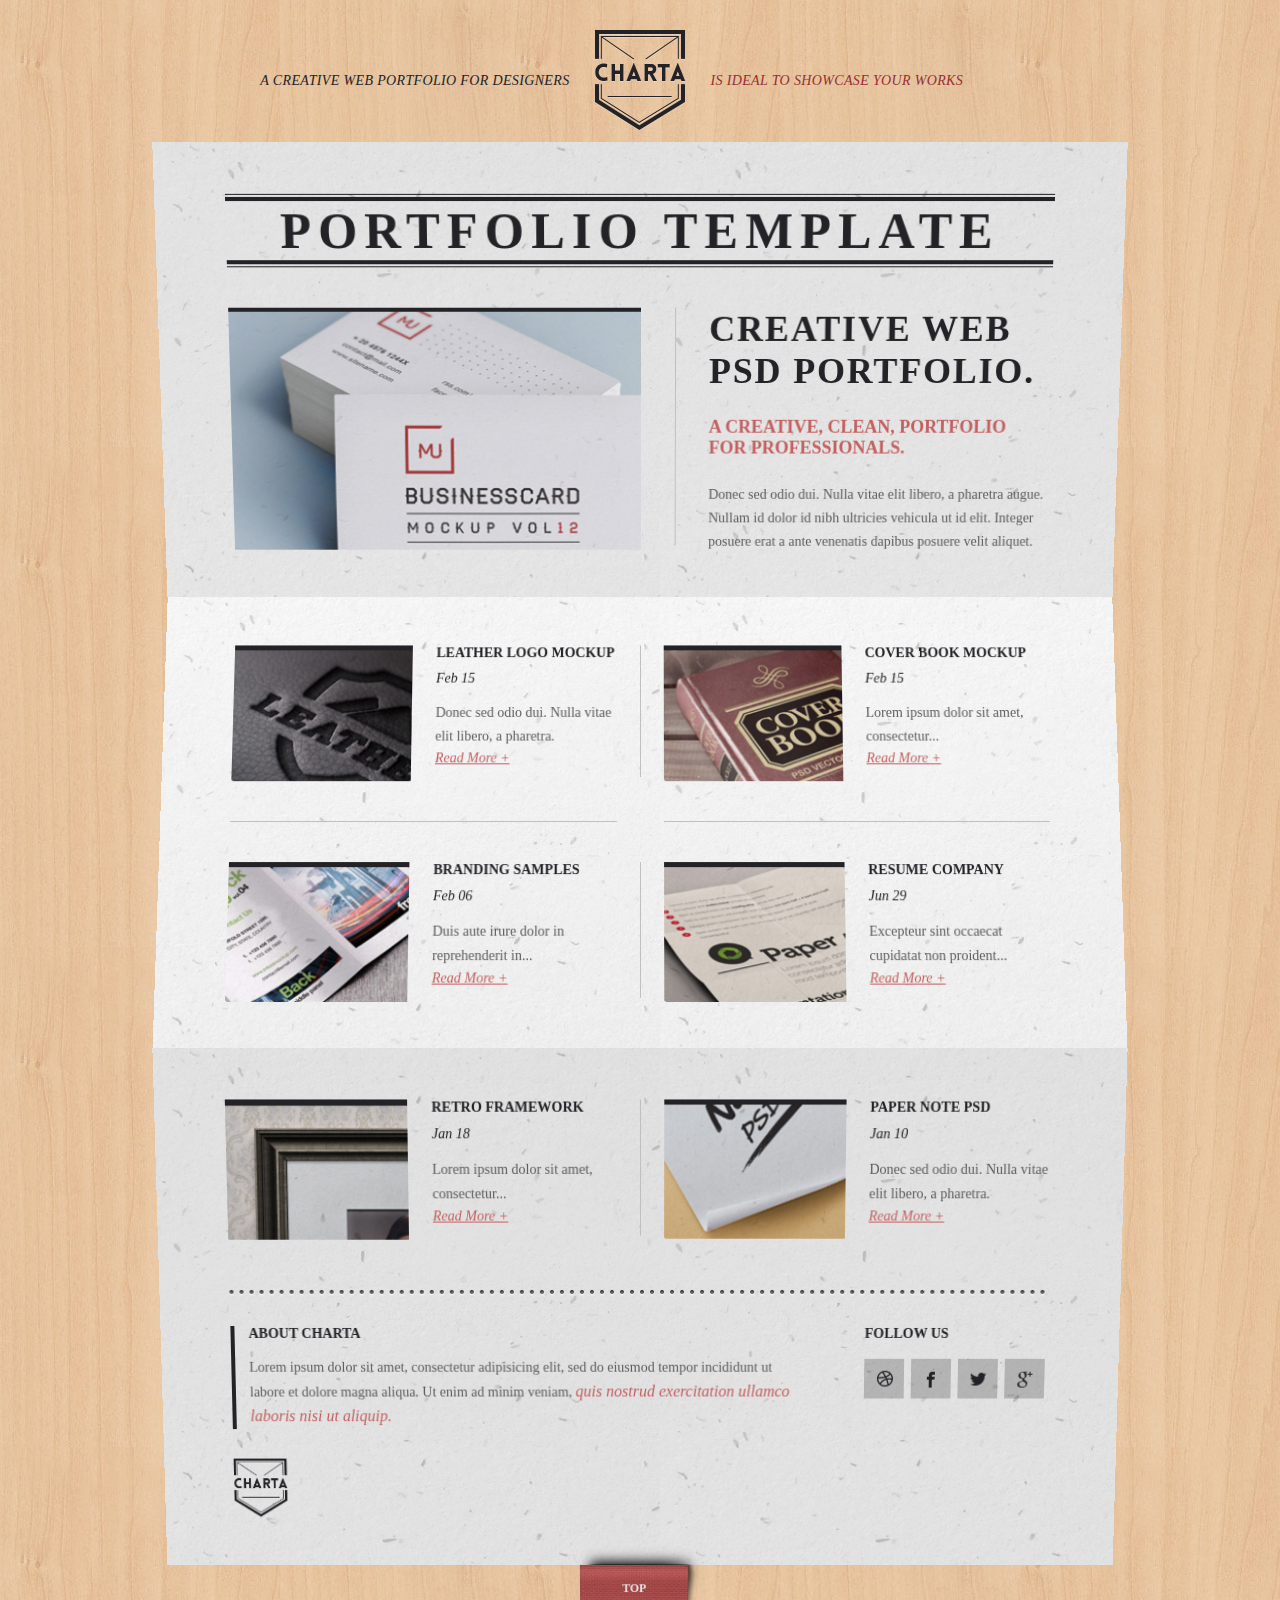
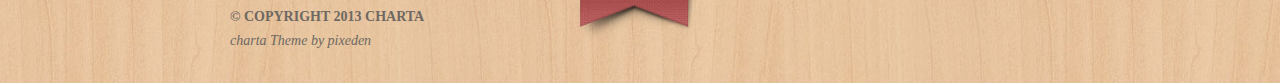
<file: 01. Port/index.html>
<!DOCTYPE html>
<html lang="en">
<head>
    <meta charset="UTF-8">
    <title>Port</title>
    <link rel="stylesheet" href="css/style.css">
</head>
<body><a name="top"></a>
    <header>
        <div class="inner-for-content">
            <span class="header-left">
                 A CREATIVE WEB PORTFOLIO FOR DESIGNERS
            </span>
            <img src="images/logo.png" alt="">
            <span class="header-right">
                Is ideal to showcase your WORKS
            </span>
            </div>      
    </header>
    <div class="page1">
        <div class="inner-for-bg">
            <div class="inner-for-content">
                <div class="for-border-h1">
                    <h1>Portfolio template</h1>
                </div>   
                <div class="row">
                    <div class="photo">
                        <a href="#" class="btn">View project</a>
                    </div>
                    <div class="divider"></div>
                    <article>
                        <h2>Creative Web  psd portfolio.</h2>
                        <h3>A creative, clean, portfolio for professionals.</h3>
                        <p>Donec sed odio dui. Nulla vitae elit libero, a pharetra augue. Nullam id dolor id nibh ultricies vehicula ut id elit. Integer posuere erat a ante venenatis dapibus posuere velit aliquet.</p>
                    </article>
                </div>
            </div>
        </div>  
    </div>
    <div class="page2">
        <div class="inner-for-bg">
            <div class="inner-for-content">
                <div class="row"> <!--page 2 row 1-->
                    <article>
                        <div class="article-img art1"></div>
                        <h4>Leather Logo Mockup</h4>
                        <div class="date">Feb 15</div>
                        <p>Donec sed odio dui. Nulla vitae elit libero, a pharetra.</p>
                        <a href="#">Read more +</a>
                    </article>
                    <div class="divider"></div>
                    <article>
                        <div class="article-img art2"></div>
                        <h4>Cover book mockup</h4>
                        <div class="date">Feb 15</div>
                        <p>Lorem ipsum dolor sit amet, consectetur...</p>
                        <a href="#">Read more +</a>
                    </article>
                </div>
                <div class="row"> <!--page 2 row 2-->
                    <article>
                        <div class="article-img art3"></div>
                        <h4>branding samples</h4>
                        <div class="date">Feb 06</div>
                        <p>Duis aute irure dolor in reprehenderit in...</p>
                        <a href="#">Read more +</a>
                    </article>
                    <div class="divider"></div>
                    <article>
                        <div class="article-img art4"></div>
                        <h4>resume company</h4>
                        <div class="date">Jun 29</div>
                        <p>Excepteur sint occaecat cupidatat non proident...</p>
                        <a href="#">Read more +</a>
                    </article>
                </div>
            </div>
        </div>
    </div>
    <div class="page3">
        <div class="inner-for-bg">
            <div class="inner-for-content">
                <div class="row"> <!--page 3 row 1-->
                    <article>
                        <div class="article-img art5"></div>
                        <h4>retro framework</h4>
                        <div class="date">Jan 18</div>
                        <p>Lorem ipsum dolor sit amet, consectetur...</p>
                        <a href="#">Read more +</a>
                    </article>
                    <div class="divider"></div>
                    <article>
                        <div class="article-img art6"></div>
                        <h4>paper note psd</h4>
                        <div class="date">Jan 10</div>
                        <p>Donec sed odio dui. Nulla vitae elit libero, a pharetra.</p>
                        <a href="#">Read more +</a>
                    </article>
                </div>
                <footer>
                    <div class="footer-left">
                        <h4>about charta</h4>
                        <p>Lorem ipsum dolor sit amet, consectetur adipisicing elit, sed do eiusmod tempor incididunt ut labore et dolore magna aliqua. Ut enim ad minim veniam,
                            <span>quis nostrud exercitation ullamco laboris nisi ut aliquip.</span></p>
                    </div>
                    <div class="footer-right">
                        <h4>follow us</h4>
                        <ul class="social">
                            <li><a href="#" id="dribbble">dribbble</a></li>
                            <li><a href="#" id="facebook">facebook</a></li>
                            <li><a href="#" id="twitter">twitter</a></li>
                            <li><a href="#" id="google-plus">google-plus</a></li>
                        </ul>
                    </div>
                </footer>
                <img src="images/logo.png" alt="">
                <a href="#top">Top</a>
            </div>
        </div>
    </div>
    <div class="info">
        <div class="inner-for-content">
            &copy; Copyright 2013 charta
            <br>
            <span>charta Theme by pixeden</span>
        </div>
    </div>
</body>
</html>
</file>
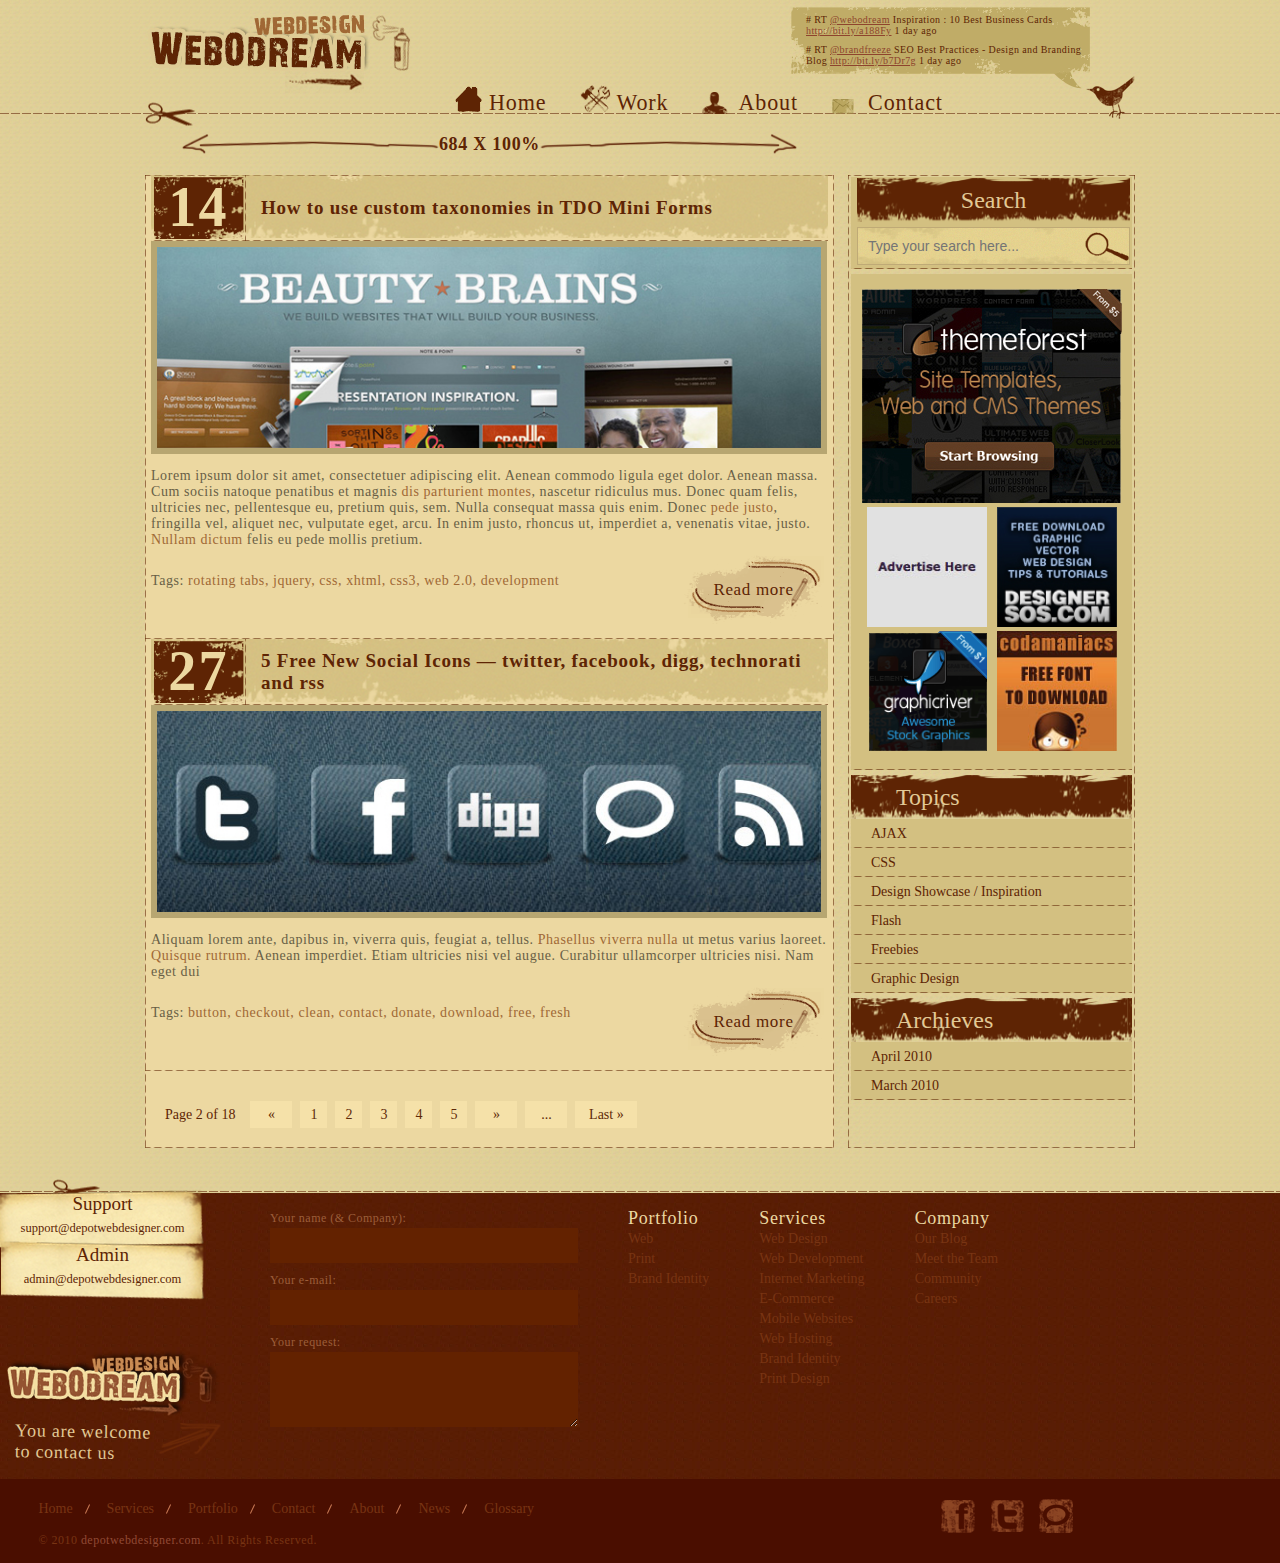
<file: 02. Grunge design/index.html>
<!DOCTYPE html>
<html lang="en">
<head>
    <meta charset="UTF-8">
    <title>Grunge design</title>
    <link rel="stylesheet" href="css/style.css">
</head>
<body>
<header>
    <div class="inner">
        <a href="#" id="logo"><img src="images/logo.png" alt="WebDesign WebODream"></a>
        <ul class="header-nav">
            <li><a href="#" id="home">Home</a></li>
            <li><a href="#" id="work">Work</a></li>
            <li><a href="#" id="about">About</a></li>
            <li><a href="#" id="contact">Contact</a></li>
        </ul>
        <div class="header-info">
            <p>
                # RT <a href="#">@webodream</a> Inspiration :
                10 Best Business Cards <a href="#">http://bit.ly/a188Fy</a> 1 day ago
            </p>
            <p>
                # RT <a href="#">@brandfreeze</a> SEO Best Practices -
                Design and Branding Blog <a href="#">http://bit.ly/b7Dr7g</a> 1 day ago
            </p>
        </div>
    </div>

    <!-- <div class="border-bottom"> -->
    <!-- <img src="images/line-dashed-horizontal.svg" alt=""> -->
    <svg width="100%" height="1">
        <path d="M0 1 H 3500 V 1"
              stroke="#966d44" stroke-width="9"
              stroke-dasharray="9 2"/>
    </svg>

</header>
<div class="inner">
    <div class="size">
        <span>684 X 100%</span>
    </div>
    <div class="main-content">
        <div class="main-content-left">
            <article>
                <h2>
                    <div class="h2">How to use custom taxonomies in TDO Mini Forms</div>
                    <div class="h2-date">14</div>
                </h2>
                <img src="images/art-img-1.jpg" alt="">
                <p>Lorem ipsum dolor sit amet, consectetuer adipiscing elit. Aenean commodo ligula eget dolor. Aenean
                    massa. Cum sociis natoque penatibus et magnis <span>dis parturient montes</span>, nascetur ridiculus
                    mus. Donec quam felis, ultricies nec, pellentesque eu, pretium quis, sem. Nulla consequat massa quis
                    enim. Donec <span>pede justo</span>, fringilla vel, aliquet nec, vulputate eget, arcu. In enim
                    justo, rhoncus ut, imperdiet a, venenatis vitae, justo. <span>Nullam dictum</span> felis eu pede
                    mollis pretium. </p>
                <p>Tags: <span>rotating tabs, jquery, css, xhtml, css3, web 2.0, development</span></p>
                <a href="#">Read more</a>
            </article>
            <article>
                <h2>
                    <div class="h2">5 Free New Social Icons &mdash; twitter, facebook, digg, technorati and rss</div>
                    <div class="h2-date">27</div>
                </h2>
                <img src="images/art-img-2.jpg" alt="">
                <p>Aliquam lorem ante, dapibus in, viverra quis, feugiat a, tellus. <span>Phasellus viverra nulla</span>
                    ut metus varius laoreet. <span>Quisque rutrum.</span> Aenean imperdiet. Etiam ultricies nisi vel
                    augue. Curabitur ullamcorper ultricies nisi. Nam eget dui
                </p>
                <p>Tags: <span>button, checkout, clean, contact, donate, download, free, fresh </span></p>
                <a href="#">Read more</a>
            </article>
            <div class="pages">
                <div class="text">
                    Page <span>2</span> of <span>18</span>
                </div>
                <ul class="page-number">
                    <li><a href="#" class="w40px">&laquo;</a></li>
                    <li><a href="#" class="w25px">1</a></li>
                    <li><a href="#" class="w25px">2</a></li>
                    <li><a href="#" class="w25px">3</a></li>
                    <li><a href="#" class="w25px">4</a></li>
                    <li><a href="#" class="w25px">5</a></li>
                    <li><a href="#" class="w40px">&raquo;</a></li>
                    <li><a href="#" class="w40px">...</a></li>
                    <li><a href="#" class="w60px">Last &raquo;</a></li>
                </ul>
            </div>
        </div>
        <div class="main-content-right">
            <fieldset>
                <label for="search">Search</label>
                <input type="search" id="search" placeholder="Type your search here...">
            </fieldset>
            <div class="advertisment">
                <a href="#"><img src="images/adv-img-1.jpg" alt=""></a>
                <a href="#"><img src="images/adv-img-2.jpg" alt=""></a>
                <a href="#"><img src="images/adv-img-3.jpg" alt=""></a>
                <a href="#"><img src="images/adv-img-4.png" alt=""></a>
                <a href="#"><img src="images/adv-img-5.jpg" alt=""></a>
            </div>
            <nav>
                <ul>
                    <li><a href="#">Topics</a>
                        <ul>
                            <li><a href="#">AJAX</a></li>
                            <li><a href="#">CSS</a></li>
                            <li><a href="#">Design Showcase / Inspiration</a></li>
                            <li><a href="#">Flash</a></li>
                            <li><a href="#">Freebies</a></li>
                            <li><a href="#">Graphic Design</a></li>
                        </ul>
                    </li>
                    <li><a href="#">Archieves</a>
                        <ul>
                            <li><a href="#">April 2010</a></li>
                            <li><a href="#">March 2010</a></li>
                        </ul>
                    </li>
                </ul>
            </nav>
        </div>
    </div>
</div>
<svg width="100%" height="1" class="footer">
    <path d="M0 1 H 1500 V 1"
          stroke="#966d44" stroke-width="9"
          stroke-dasharray="9 2"/>
</svg>
<footer>
    <div class="footer-left">
        <div class="info support">
            <h4>Support</h4>
            <div class="email">support@depotwebdesigner.com</div>
        </div>
        <div class="info admin">
            <h4>Admin</h4>
            <div class="email">admin@depotwebdesigner.com</div>
        </div>
        <a href="#"><img src="images/footer-logo.png" alt=""></a>
        <div class="slogan">
            You are welcome <br> to contact us
        </div>
    </div>
    <form action="">
        <label for="name">Your name (&amp; Company):</label>
        <input type="text" id="name">
        <label for="email">Your e-mail:</label>
        <input type="text" id="email">
        <label for="request">Your request:</label>
        <textarea name="request" id="request"></textarea>
    </form>
    <div class="footer-nav">
        <div class="footer-nav-1">
            <h5>Portfolio</h5>
            <ul>
                <li><a href="#">Web</a></li>
                <li><a href="#">Print</a></li>
                <li><a href="#">Brand Identity</a></li>
            </ul>
        </div>
        <div class="footer-nav-2">
            <h5>Services</h5>
            <ul>
                <li><a href="#">Web Design</a></li>
                <li><a href="#">Web Development</a></li>
                <li><a href="#">Internet Marketing</a></li>
                <li><a href="#">E-Commerce</a></li>
                <li><a href="#">Mobile Websites</a></li>
                <li><a href="#">Web Hosting</a></li>
                <li><a href="#">Brand Identity</a></li>
                <li><a href="#">Print Design</a></li>
            </ul>
        </div>
        <div class="footer-nav-3">
            <h5>Company</h5>
            <ul>
                <li><a href="#">Our Blog</a></li>
                <li><a href="#">Meet the Team</a></li>
                <li><a href="#">Community</a></li>
                <li><a href="#">Careers</a></li>
            </ul>
        </div>
    </div>
</footer>
<div class="footer-bottom">
    <div class="flex-container">
        <ul class="footer-bottom-menu">
            <li><a href="#">Home</a></li>
            <li><a href="#">Services</a></li>
            <li><a href="#">Portfolio</a></li>
            <li><a href="#">Contact</a></li>
            <li><a href="#">About</a></li>
            <li><a href="#">News</a></li>
            <li><a href="#">Glossary</a></li>
        </ul>
        <ul class="social">
            <li><a href="#" id="technorati">technorati</a></li>
            <li><a href="#" id="twitter">twitter</a></li>
            <li><a href="#" id="facebook">facebook</a></li>
        </ul>
        <span>&copy; 2010 <a href="#">depotwebdesigner.com</a>. All Rights Reserved.</span>
    </div>
</div>
</body>
</html>
</file>
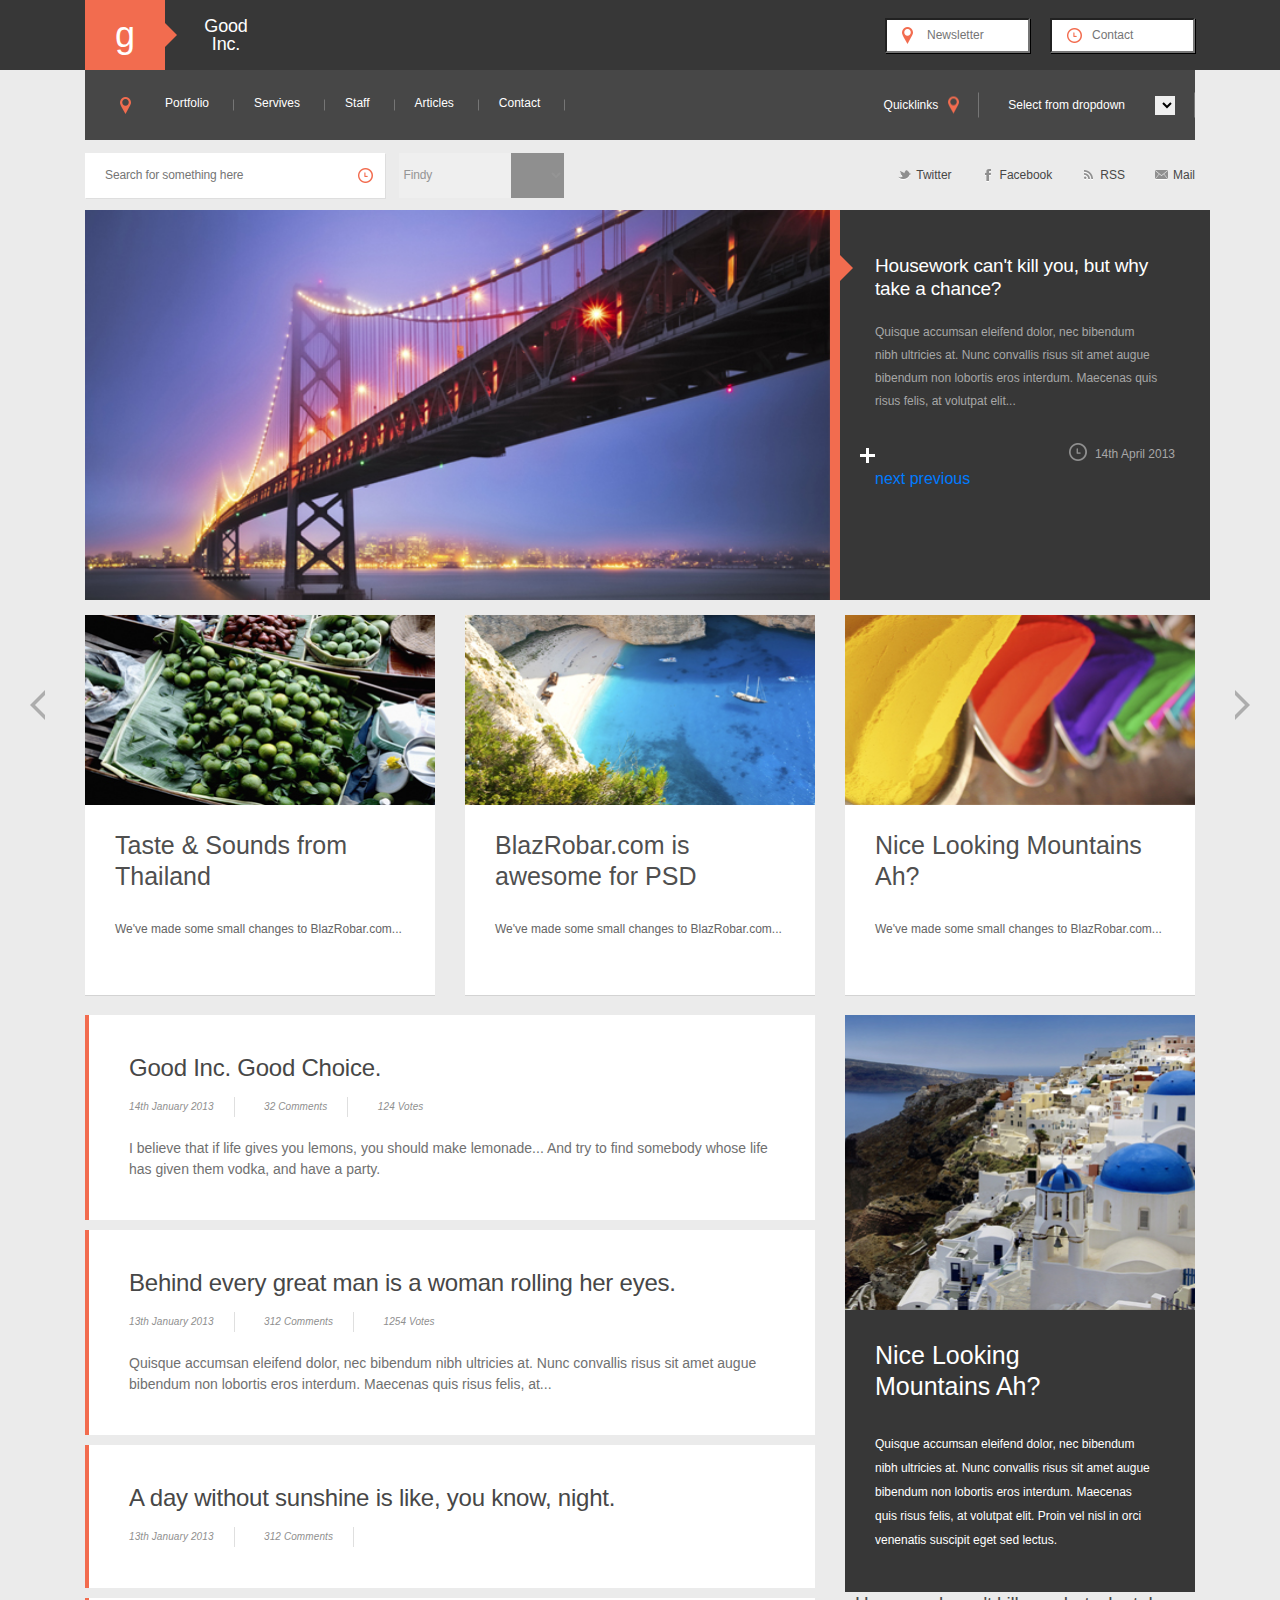
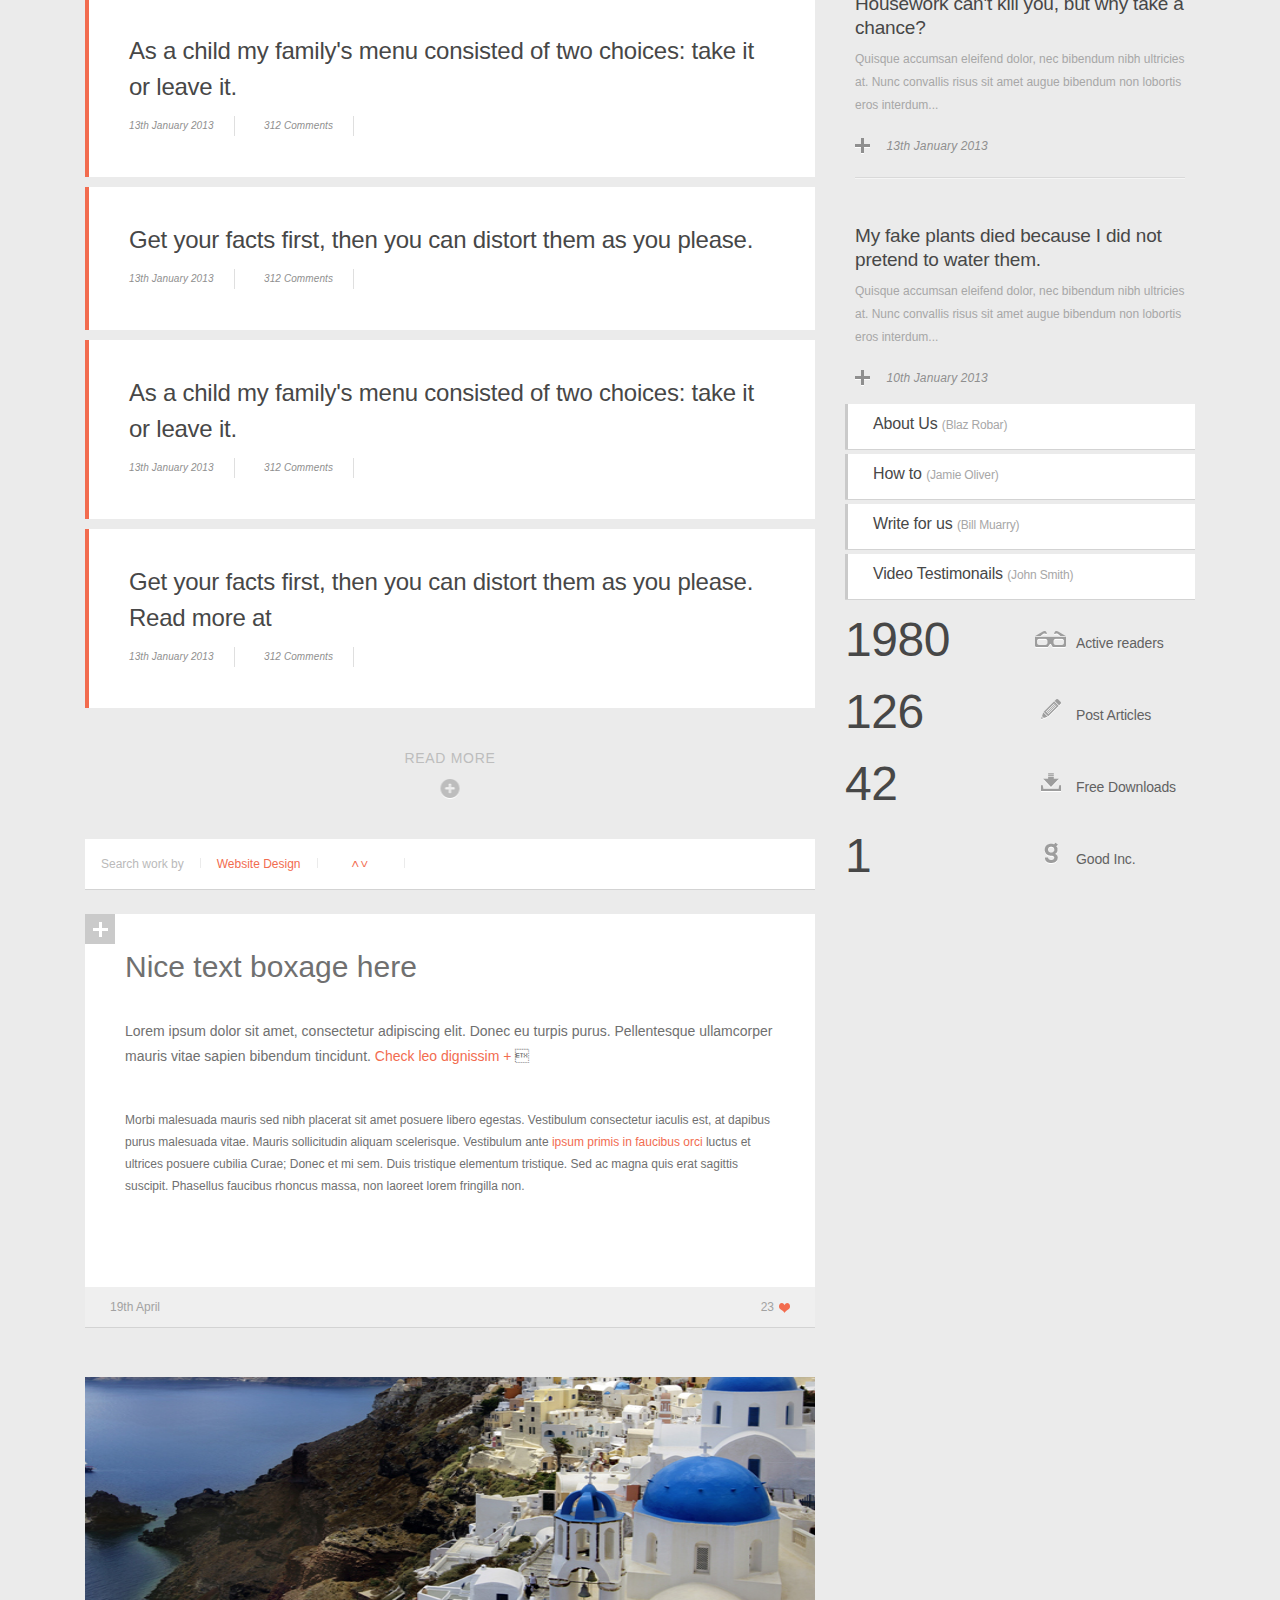
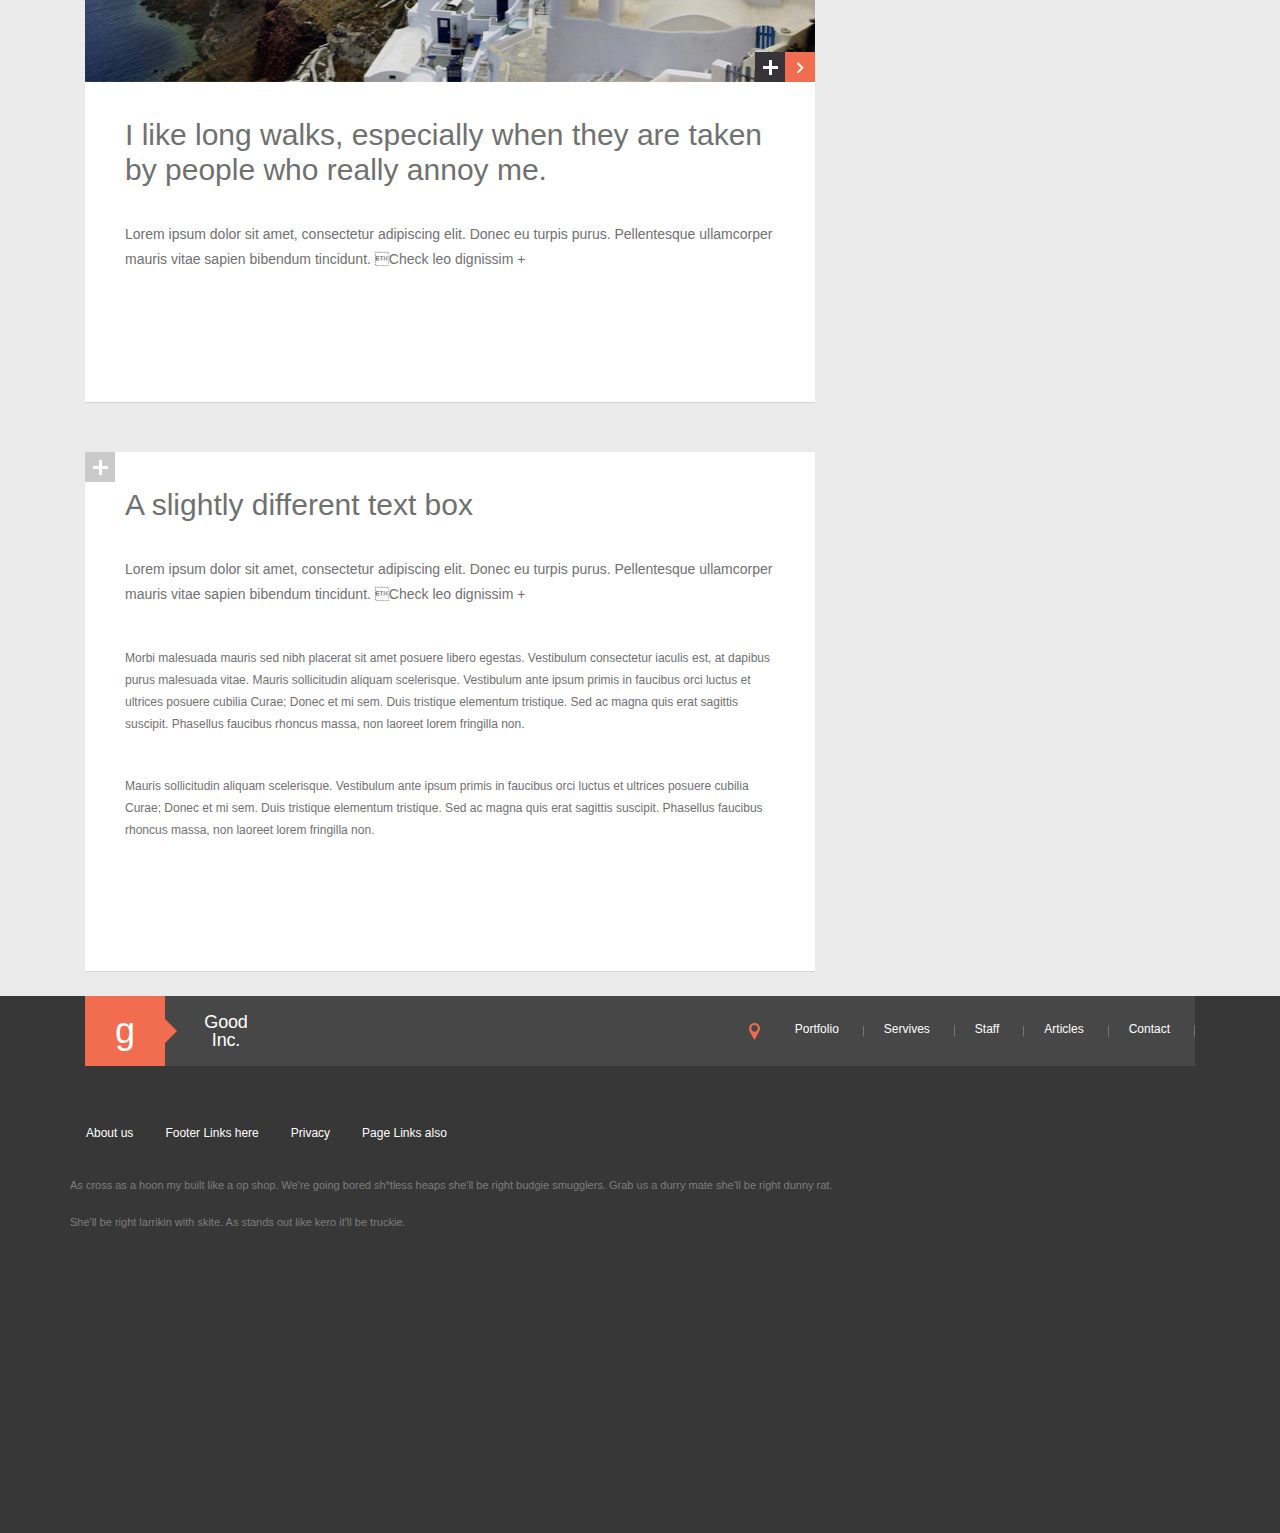
<file: 03. GoodInc Bootstrap/index.html>
<!DOCTYPE html>
<html lang="en">
<head>
    <meta charset="UTF-8">
    <title>GoodInc</title>
    <link rel="stylesheet" href="bootstrap-4.2.1-dist/css/bootstrap.css">
    <link rel="stylesheet" href="css/my_style.css">
</head>
<body>
<div class="header-top">
    <div class="container">
        <div class="row align-items-center">
            <div class="col-md-3">
                <div class="logo">g</div>
            </div>
            <div class="col-md-5 ml-auto">
                <form action="">
                    <div class="row">
                        <div class="col-md-12 d-flex justify-content-end">
                            <input type="search" placeholder="Newsletter" id="newsletter">
                            <input type="search" placeholder="Contact" id="contact">
                        </div>
                    </div>
                </form>
            </div>
        </div>
    </div>
</div>
<div class="container">
    <header>
        <div class="row align-items-center">
            <div class="col-md-8">
                <ul class="nav align-items-stretch">
                    <li class="nav-item d-flex align-items-stretch"><a href="#" class="nav-link">Portfolio</a></li>
                    <li class="nav-item d-flex align-items-stretch"><a href="#" class="nav-link">Servives</a></li>
                    <li class="nav-item d-flex align-items-stretch"><a href="#" class="nav-link">Staff</a></li>
                    <li class="nav-item d-flex align-items-stretch"><a href="#" class="nav-link">Articles</a></li>
                    <li class="nav-item d-flex align-items-stretch"><a href="#" class="nav-link">Contact</a></li>
                </ul>
            </div>
            <div class="col-md-4 d-flex justify-content-end align-items-center">
                <a href="#">Quicklinks</a>
                <label for="header-select">Select from dropdown</label>
                <select name="" id="header-select">
                    <!--<option value="" hidden>Select from dropdown</option>-->
                    <!--<option>Мальчик</option>-->
                    <!--<option>Девочка</option>-->
                </select>
            </div>
        </div>
    </header>
</div>
<div class="container">
    <div class="header-bottom">
        <div class="row align-items-center" style="height:100%">
            <div class="col-md">
                <input type="search" placeholder="Search for something here">
                <select name="" id="">
                    <option value="" hidden>Findy</option>
                </select>
            </div>
            <div class="col-md d-flex justify-content-end">
                <ul class="nav">
                    <li class="nav-item"><a href="#" class="nav-link d-flex align-items-center" id="twitter">Twitter</a>
                    </li>
                    <li class="nav-item"><a href="#" class="nav-link d-flex align-items-center" id="fb">Facebook</a>
                    </li>
                    <li class="nav-item"><a href="#" class="nav-link d-flex align-items-center" id="rss">RSS</a></li>
                    <li class="nav-item"><a href="#" class="nav-link d-flex align-items-center" id="mail">Mail</a></li>
                </ul>
            </div>
        </div>
    </div>
</div>
<!----------------------------------------------------------------------------------------->
<div class="container" style="margin-bottom: 15px">
    <div class="main">
        <div class="row" style="height:100%">
            <div class="col-md-8 pr-0">
                <img src="images/img.jpg" alt="">
                <a href="#">Good Inc. image caption to go here</a>
            </div>
            <div class="col-md-4" style="position: relative;">
                <h2>Housework can't kill you, but why take a chance? </h2>
                <p>Quisque accumsan eleifend dolor, nec bibendum nibh ultricies at. Nunc convallis risus sit amet augue
                    bibendum non lobortis eros interdum. Maecenas quis risus felis, at volutpat elit...</p>
                <div class="row justify-content-lg-between">
                    <a href="#"><img src="images/icon-plus.png" alt=""></a>
                    <span class="date">14th April 2013</span>
                </div>
                <div>
                    <a href="#" id="next-1">next</a>
                    <a href="#" id="previous-1">previous</a>
                </div>
            </div>
        </div>
    </div>
</div>
<div class="articles container">
    <div class="row">
        <div class="col-md-4">
            <article>
                <img src="images/article-img-1.jpg" alt="">
                <a href="#" class="loop">loop</a>
                <h3>Taste & Sounds from Thailand</h3>
                <p>We've made some small changes to BlazRobar.com...</p>
            </article>
        </div>
        <div class="col-md-4">
            <article>
                <img src="images/article-img-2.jpg" alt="">
                <a href="#" class="loop">loop</a>
                <h3>BlazRobar.com is awesome for PSD</h3>
                <p>We've made some small changes to BlazRobar.com...</p>
            </article>
        </div>
        <div class="col-md-4">
            <article>
                <img src="images/article-img-3.jpg" alt="">
                <a href="#" class="loop">loop</a>
                <h3>Nice Looking Mountains Ah?</h3>
                <p>We've made some small changes to BlazRobar.com...</p>
            </article>
        </div>
    </div>
    <a href="#" id="previous-article">previous-article</a>
    <a href="#" id="next-article">next-article</a>
</div>
<div class="content container">
    <div class="row">
        <div class="left col-md-8 d-flex flex-column">
            <a href="#" class="article-link">
                <h3>Good Inc. Good Choice.</h3>
                <ol>
                    <li>14th January 2013</li>
                    <li><span>32</span> Comments</li>
                    <li><span>124</span> Votes</li>
                </ol>
                <p>I believe that if life gives you lemons, you should make lemonade... And try to find somebody whose
                    life has given them vodka, and have a party. </p>
            </a>
            <a href="#" class="article-link">
                <h3>Behind every great man is a woman rolling her eyes.</h3>
                <ol>
                    <li>13th January 2013</li>
                    <li><span>312</span> Comments</li>
                    <li><span>1254</span> Votes</li>
                </ol>
                <p>Quisque accumsan eleifend dolor, nec bibendum nibh ultricies at. Nunc convallis risus sit amet augue
                    bibendum non lobortis eros interdum. Maecenas quis risus felis, at...</p>
            </a>
            <a href="#" class="article-link">
                <h3>A day without sunshine is like, you know, night.</h3>
                <ol>
                    <li>13th January 2013</li>
                    <li><span>312</span> Comments</li>
                    <li></li>
                </ol>
                <p></p>
            </a>
            <a href="#" class="article-link">
                <h3>As a child my family's menu consisted of two choices: take it or leave it. </h3>
                <ol>
                    <li>13th January 2013</li>
                    <li><span>312</span> Comments</li>
                    <li></li>
                </ol>
                <p></p>
            </a>
            <a href="#" class="article-link">
                <h3>Get your facts first, then you can distort them as you please.</h3>
                <ol>
                    <li>13th January 2013</li>
                    <li><span>312</span> Comments</li>
                    <li></li>
                </ol>
                <p></p>
            </a>
            <a href="#" class="article-link">
                <h3>As a child my family's menu consisted of two choices: take it or leave it. </h3>
                <ol>
                    <li>13th January 2013</li>
                    <li><span>312</span> Comments</li>
                    <li></li>
                </ol>
                <p></p>
            </a>
            <a href="#" class="article-link">
                <h3>Get your facts first, then you can distort them as you please.
                    Read more at</h3>
                <ol>
                    <li>13th January 2013</li>
                    <li><span>312</span> Comments</li>
                    <li></li>
                </ol>
                <p></p>
            </a>
            <a href="#" class="read-more">Read more</a>
            <ul class="nav align-items-center">
                <li class="nav-item"><a href="#" class="nav-link">Search work by</a></li>
                <li class="nav-item"><a href="#" class="nav-link">Website Design</a></li>
                <li class="nav-item">
                    <a href="#" class="nav-link"><span>&lt;</span></a>
                    <a href="#" class="nav-link"><span>&gt;</span></a>
                </li>
            </ul>
            <article>
                <a href="#" class="plus-article">plus-article</a>
                <h4>Nice text boxage here</h4>
                <p>Lorem ipsum dolor sit amet, consectetur adipiscing elit. Donec eu turpis purus. Pellentesque
                    ullamcorper mauris vitae sapien bibendum tincidunt. <a href="#">Check leo dignissim + </a></p>
                <p>Morbi malesuada mauris sed nibh placerat sit amet posuere libero egestas. Vestibulum consectetur
                    iaculis est, at dapibus purus malesuada vitae. Mauris sollicitudin aliquam scelerisque. Vestibulum
                    ante <a href="#">ipsum primis in faucibus orci</a> luctus et ultrices posuere cubilia Curae; Donec
                    et mi sem. Duis tristique elementum tristique. Sed ac magna quis erat sagittis suscipit. Phasellus
                    faucibus rhoncus massa, non laoreet lorem fringilla non.</p>
                <div class="article-bottom row justify-content-between align-items-center m-0">
                    <div class="date">19th April</div>
                    <div class="likes-counter"><span>23</span><a href="#"><img src="images/icon-likes.png" alt=""></a>
                    </div>
                </div>
            </article>
            <article>
                <img src="images/img2.jpg" alt="">
                <a href="#" class="plus-image">loop image</a>
                <a href="#" class="next-image">next image</a>
                <h4>I like long walks, especially when they are taken by people who really annoy me.
                </h4>
                <p>Lorem ipsum dolor sit amet, consectetur adipiscing elit. Donec eu turpis purus. Pellentesque
                    ullamcorper mauris vitae sapien bibendum tincidunt. Check leo dignissim + </p>
            </article>
            <article>
                <a href="#" class="plus-article">plus-article</a>
                <h4>A slightly different text box</h4>
                <p>Lorem ipsum dolor sit amet, consectetur adipiscing elit. Donec eu turpis purus. Pellentesque
                    ullamcorper mauris vitae sapien bibendum tincidunt. Check leo dignissim + </p>
                <p>Morbi malesuada mauris sed nibh placerat sit amet posuere libero egestas. Vestibulum consectetur
                    iaculis est, at dapibus purus malesuada vitae. Mauris sollicitudin aliquam scelerisque. Vestibulum
                    ante ipsum primis in faucibus orci luctus et ultrices posuere cubilia Curae; Donec et mi sem. Duis
                    tristique elementum tristique. Sed ac magna quis erat sagittis suscipit. Phasellus faucibus rhoncus
                    massa, non laoreet lorem fringilla non.</p>
                <p>Mauris sollicitudin aliquam scelerisque. Vestibulum ante ipsum primis in faucibus orci luctus et
                    ultrices posuere cubilia Curae; Donec et mi sem. Duis tristique elementum tristique. Sed ac magna
                    quis erat sagittis suscipit. Phasellus faucibus rhoncus massa, non laoreet lorem fringilla non.</p>
            </article>
        </div>
        <div class="right col-md-4 d-flex flex-column">
            <article class="article-with-image">
                <img src="images/img3.jpg" alt="">
                <a href="#" class="loop">loop</a>
                <h4>Nice Looking Mountains Ah?</h4>
                <p>Quisque accumsan eleifend dolor, nec bibendum nibh ultricies at. Nunc convallis risus sit amet augue
                    bibendum non lobortis eros interdum. Maecenas quis risus felis, at volutpat elit. Proin vel nisl in
                    orci venenatis suscipit eget sed lectus.
                </p>
            </article>
            <article class="article-without-image">
                <h5>Housework can't kill you, but why take a chance? </h5>
                <p>Quisque accumsan eleifend dolor, nec bibendum nibh ultricies at. Nunc convallis risus sit amet augue
                    bibendum non lobortis eros interdum...</p>
                <a href="#" class="more"><img src="images/icon-plus-grey.png" alt=""></a>
                <span class="date">13th January 2013</span>
            </article>
            <article class="article-without-image">
                <h5>My fake plants died because I did not pretend to water them. </h5>
                <p>Quisque accumsan eleifend dolor, nec bibendum nibh ultricies at. Nunc convallis risus sit amet augue
                    bibendum non lobortis eros interdum...</p>
                <a href="#" class="more"><img src="images/icon-plus-grey.png" alt=""></a>
                <span class="date">10th January 2013 </span>
            </article>
            <ul class="nav flex-column">
                <li class="nav-item"><a href="#" class="nav-link">About Us <span>(Blaz Robar)</span></a></li>
                <li class="nav-item"><a href="#" class="nav-link">How to <span>(Jamie Oliver)</span></a></li>
                <li class="nav-item"><a href="#" class="nav-link">Write for us <span>(Bill Muarry)</span></a></li>
                <li class="nav-item"><a href="#" class="nav-link">Video Testimonails <span>(John Smith)</span></a></li>
            </ul>
            <ul class="right-counter list-unstyled">
                <li class="active-readers row align-items-center">
                    <span class="counter col-md-6">1980</span>
                    <span class="text col-md-6">Active readers</span>
                </li>
                <li class="post-articles row align-items-center">
                    <span class="counter col-md-6">126</span>
                    <span class="text col-md-6">Post Articles</span>
                </li>
                <li class="free-downloads row align-items-center">
                    <span class="counter col-md-6">42</span>
                    <span class="text col-md-6">Free Downloads</span>
                </li>
                <li class="good-inc row align-items-center">
                    <span class="counter col-md-6">1</span>
                    <span class="text col-md-6">Good Inc.</span>
                </li>
            </ul>
        </div>
    </div>
</div>
<!----------------------------------------------------------------------------------------->
<footer>
    <div class="container">
        <div class="footer-top">
            <div class="row align-items-center">
                <div class="col-md-3">
                    <div class="logo">g</div>
                </div>
                <div class="col-md-9 d-flex justify-content-end">
                    <ul class="nav align-items-stretch">
                        <li class="nav-item d-flex align-items-stretch"><a href="#" class="nav-link">Portfolio</a></li>
                        <li class="nav-item d-flex align-items-stretch"><a href="#" class="nav-link">Servives</a></li>
                        <li class="nav-item d-flex align-items-stretch"><a href="#" class="nav-link">Staff</a></li>
                        <li class="nav-item d-flex align-items-stretch"><a href="#" class="nav-link">Articles</a></li>
                        <li class="nav-item d-flex align-items-stretch"><a href="#" class="nav-link">Contact</a></li>
                    </ul>
                </div>
            </div>
        </div>
        <div class="footer-content">
            <div class="row">
                <ul class="nav">
                    <li class="nav-item"><a href="#" class="nav-link">About us</a></li>
                    <li class="nav-item"><a href="#" class="nav-link">Footer Links here</a></li>
                    <li class="nav-item"><a href="#" class="nav-link">Privacy</a></li>
                    <li class="nav-item"><a href="#" class="nav-link">Page Links also</a></li>
                </ul>
            </div>
            <div class="row">
                <p class="first-p">As cross as a hoon my built like a op shop. We're going bored sh*tless heaps she'll
                    be right budgie smugglers. Grab us a durry mate she'll be right dunny rat. </p>
            </div>
            <div class="row">
                <p class="last-p">She'll be right larrikin with skite. As stands out like kero it'll be truckie.</p>
            </div>
        </div>
    </div>
</footer>
</body>
</html>
</file>
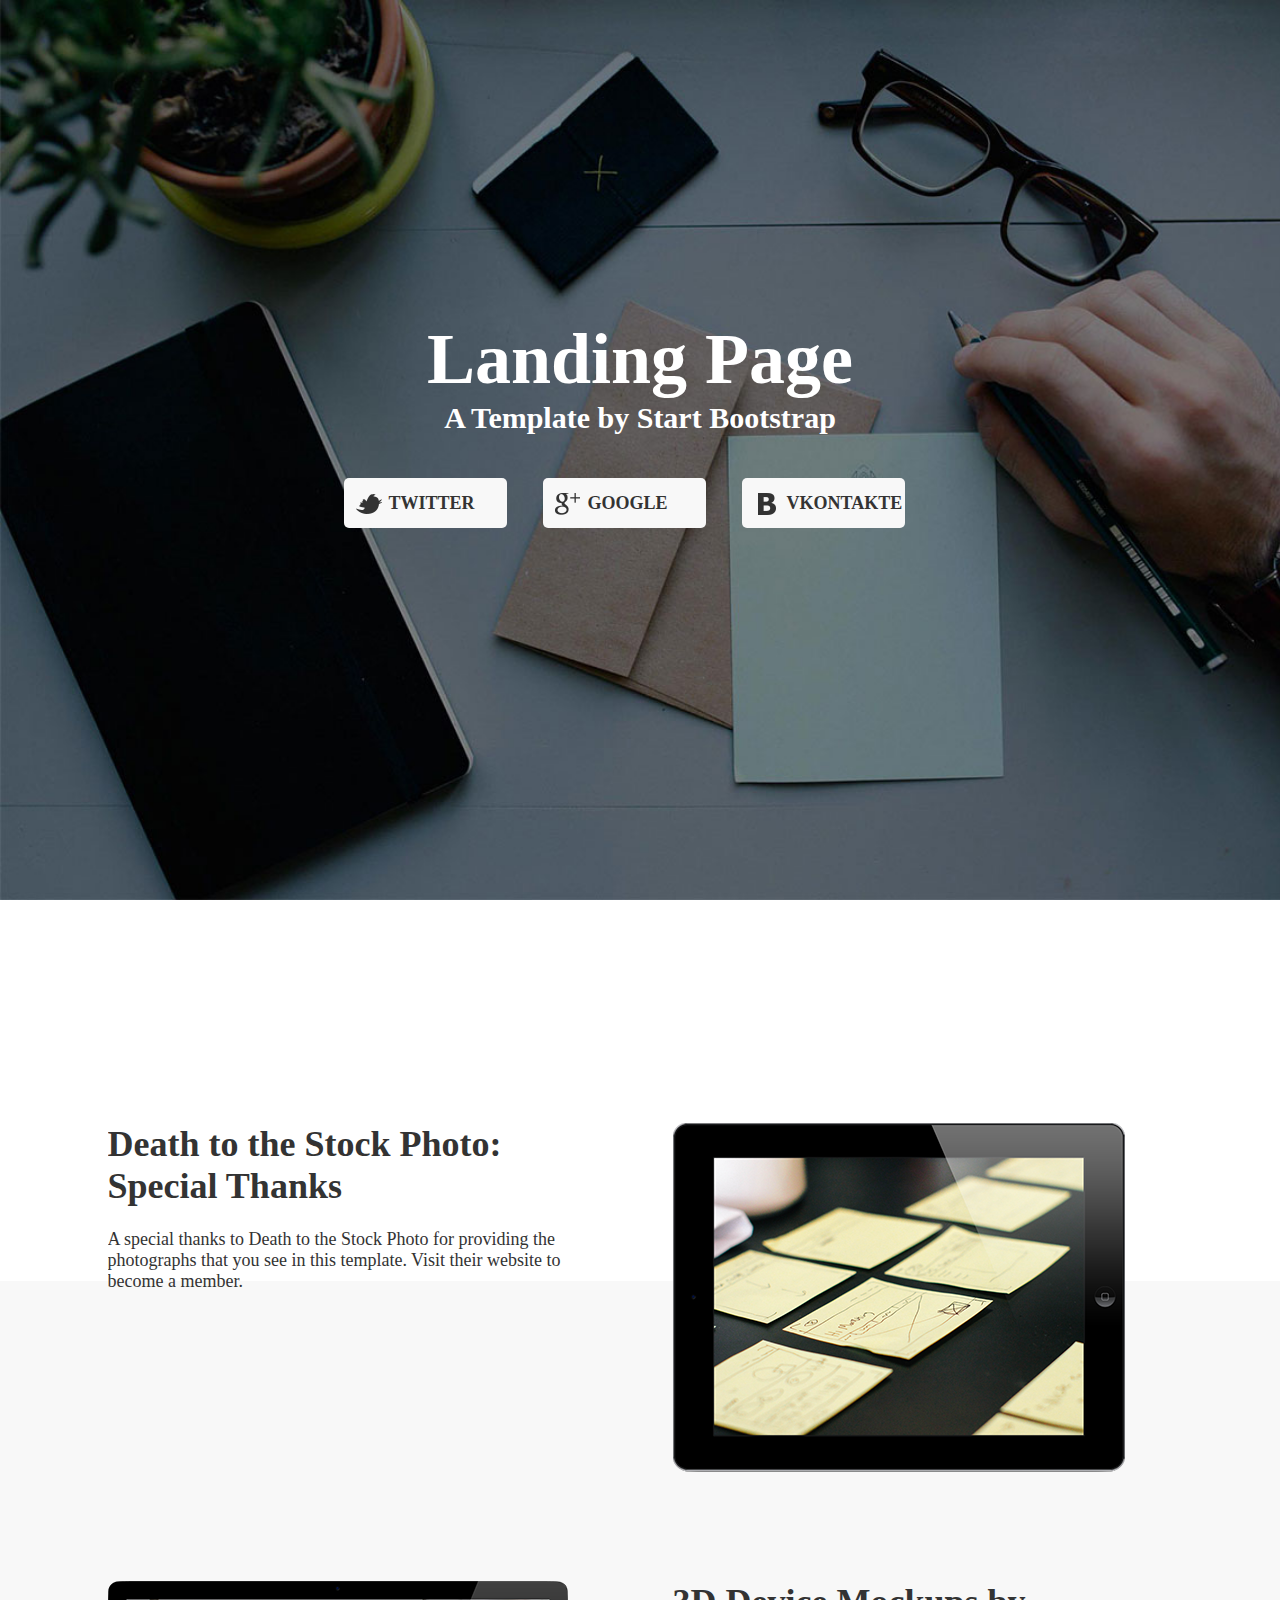
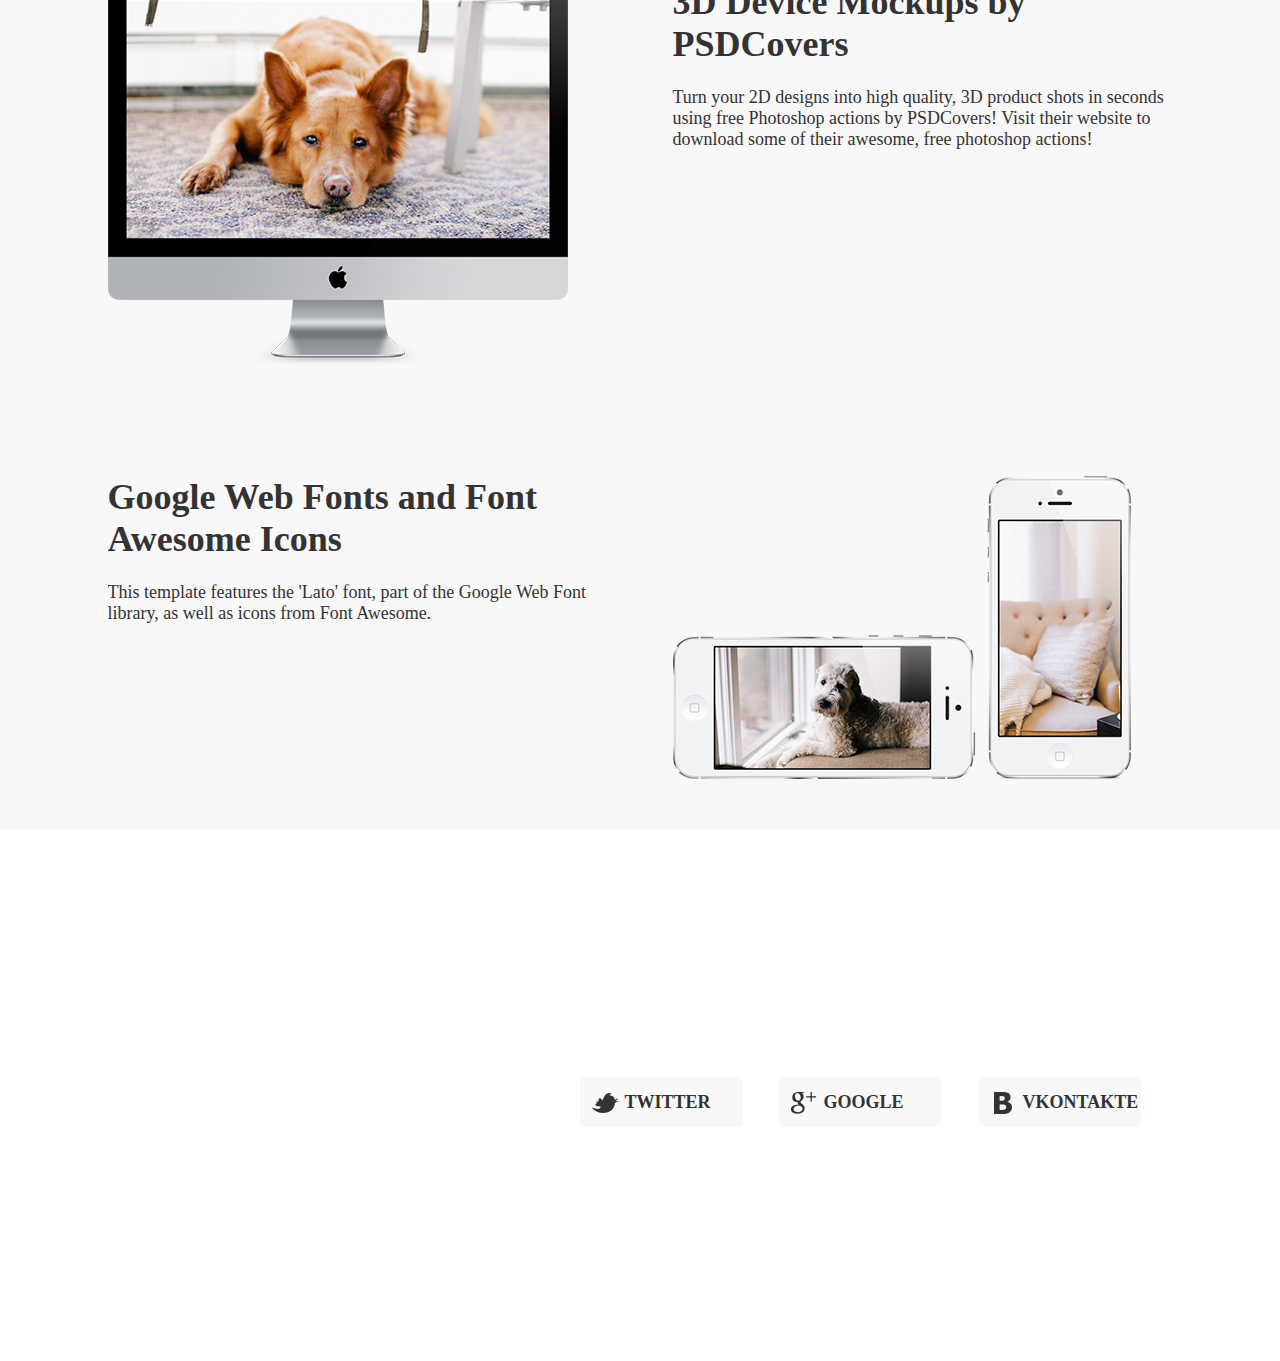
<file: 05. LP/index.html>
<!Doctype HTML>
<html>
<head>
    <meta charset="utf-8">
    <title>LP - Домашнее задание</title>
    <link rel="stylesheet" href="css/style.css">
</head>
<body>
<header>
    <div class="inner">
        <h1>Landing Page</h1>
        <span>A Template by Start Bootstrap</span>
        <ul class="header-menu">
            <li>
                <a href="#">
                    <img src="css/images/icon-tw.png" alt="">
                    <span>Twitter</span>
                </a>
            </li>
            <li>
                <a href="#">
                    <img src="css/images/icon-google.png" alt="">
                    <span>Google</span>
                </a>
            </li>
            <li>
                <a href="#">
                    <img src="css/images/icon-vk.png" alt="">
                    <span>Vkontakte</span>
                </a>
            </li>
        </ul>
    </div>
</header>
<!------------------------------------------------------------------------------------------->
<div class="content">
    <div class="inner">
        <div class="content-item">
            <div class="content-item-left">
                <h2>Death to the Stock Photo: Special Thanks</h2>
                <p>A special thanks to Death to the Stock Photo for providing the photographs that you see in this
                    template. Visit their website to become a member.</p>
            </div>
            <div class="content-item-right">
                <img src="css/images/content-1.png" alt="">
            </div>
        </div>
        <div class="content-item">
            <div class="content-item-left">
                <img src="css/images/content-2.png" alt="">
            </div>
            <div class="content-item-right">
                <h2>3D Device Mockups by PSDCovers</h2>
                <p>Turn your 2D designs into high quality, 3D product shots in seconds using free Photoshop actions by
                    PSDCovers! Visit their website to download some of their awesome, free photoshop actions!</p>
            </div>
        </div>
        <div class="content-item">
            <div class="content-item-left">
                <h2>Google Web Fonts and Font Awesome Icons</h2>
                <p>This template features the 'Lato' font, part of the Google Web Font library, as well as icons from
                    Font Awesome.</p>
            </div>
            <div class="content-item-right">
                <img src="css/images/content-3.png" alt="">
            </div>
        </div>
    </div>
</div>
<!------------------------------------------------------------------------------------------->
<footer>
    <div class="inner">
        <span>Connect to Start Bootstrap:</span>
        <ul class="header-menu">
            <li>
                <a href="#">
                    <img src="css/images/icon-tw.png" alt="">
                    <span>Twitter</span>
                </a>
            </li>
            <li>
                <a href="#">
                    <img src="css/images/icon-google.png" alt="">
                    <span>Google</span>
                </a>
            </li>
            <li>
                <a href="#">
                    <img src="css/images/icon-vk.png" alt="">
                    <span>Vkontakte</span>
                </a>
            </li>
        </ul>
    </div>
</footer>
</body>
</html>
</file>
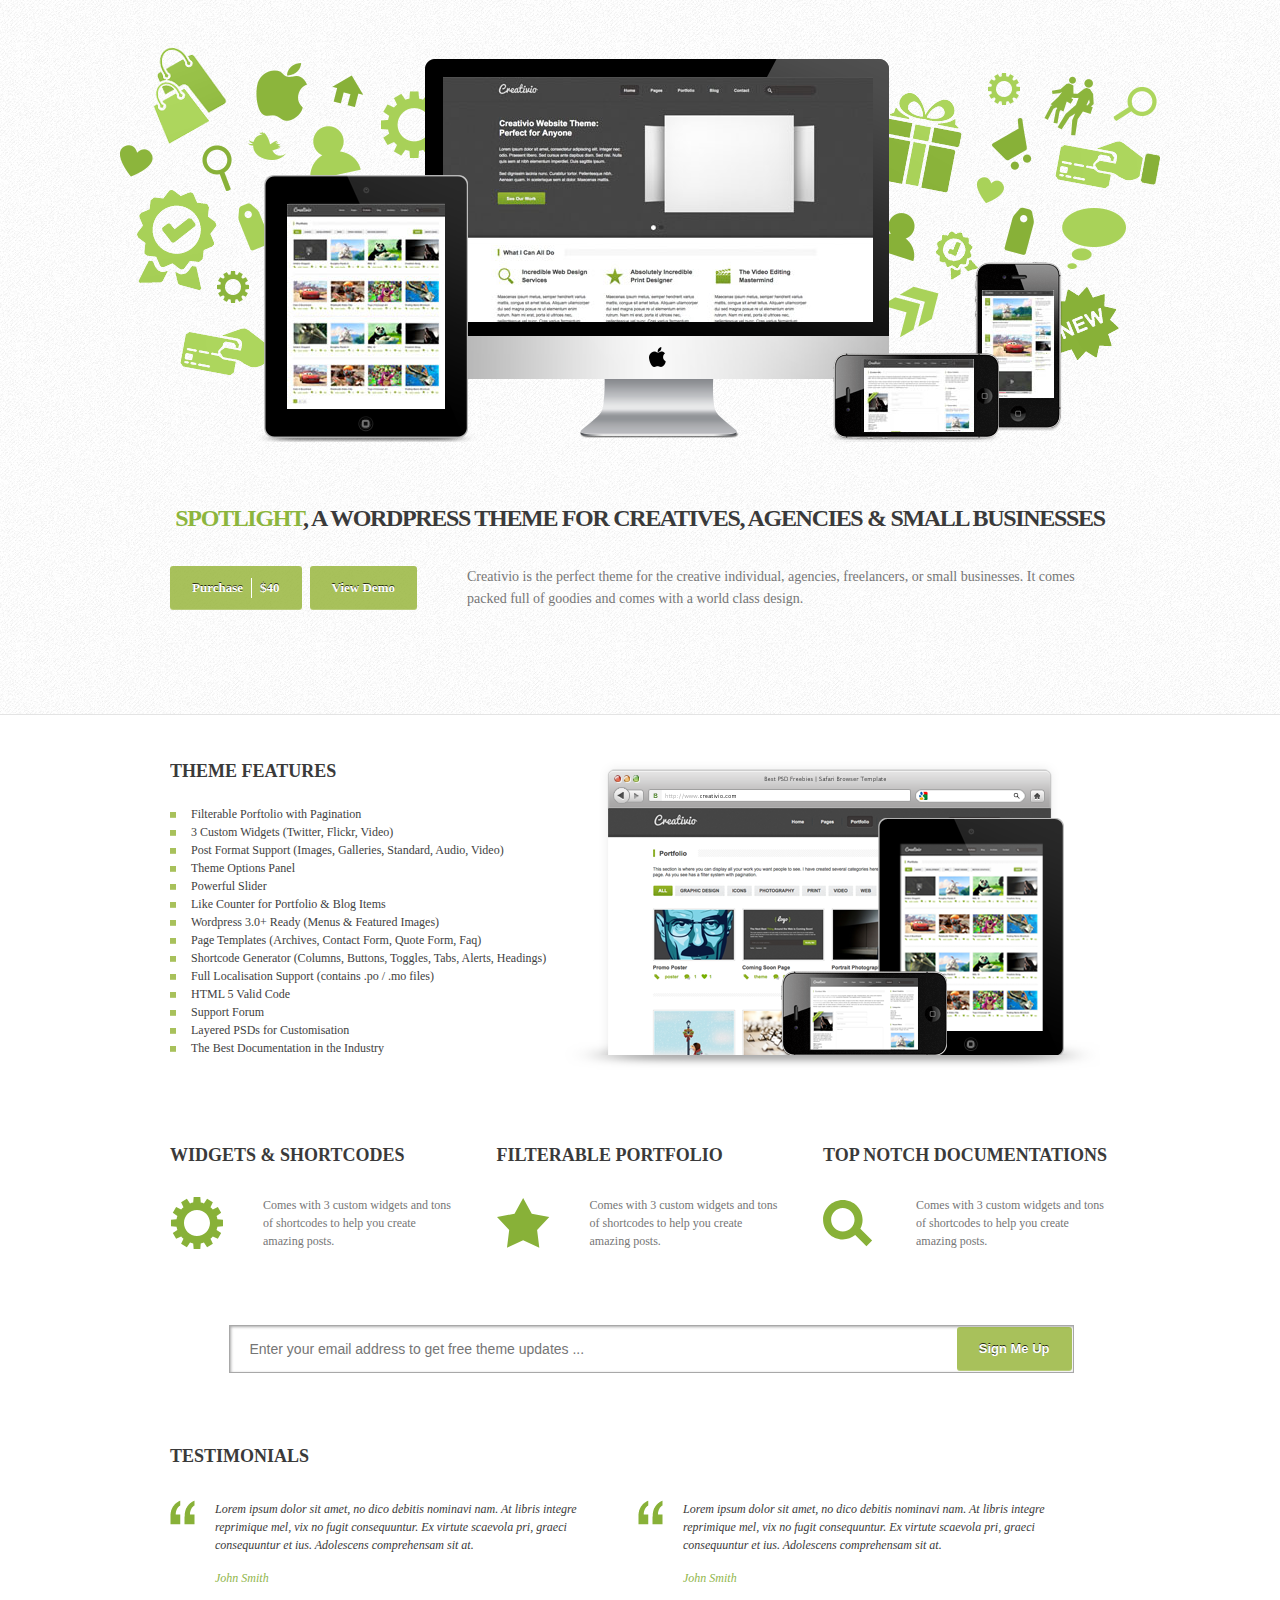
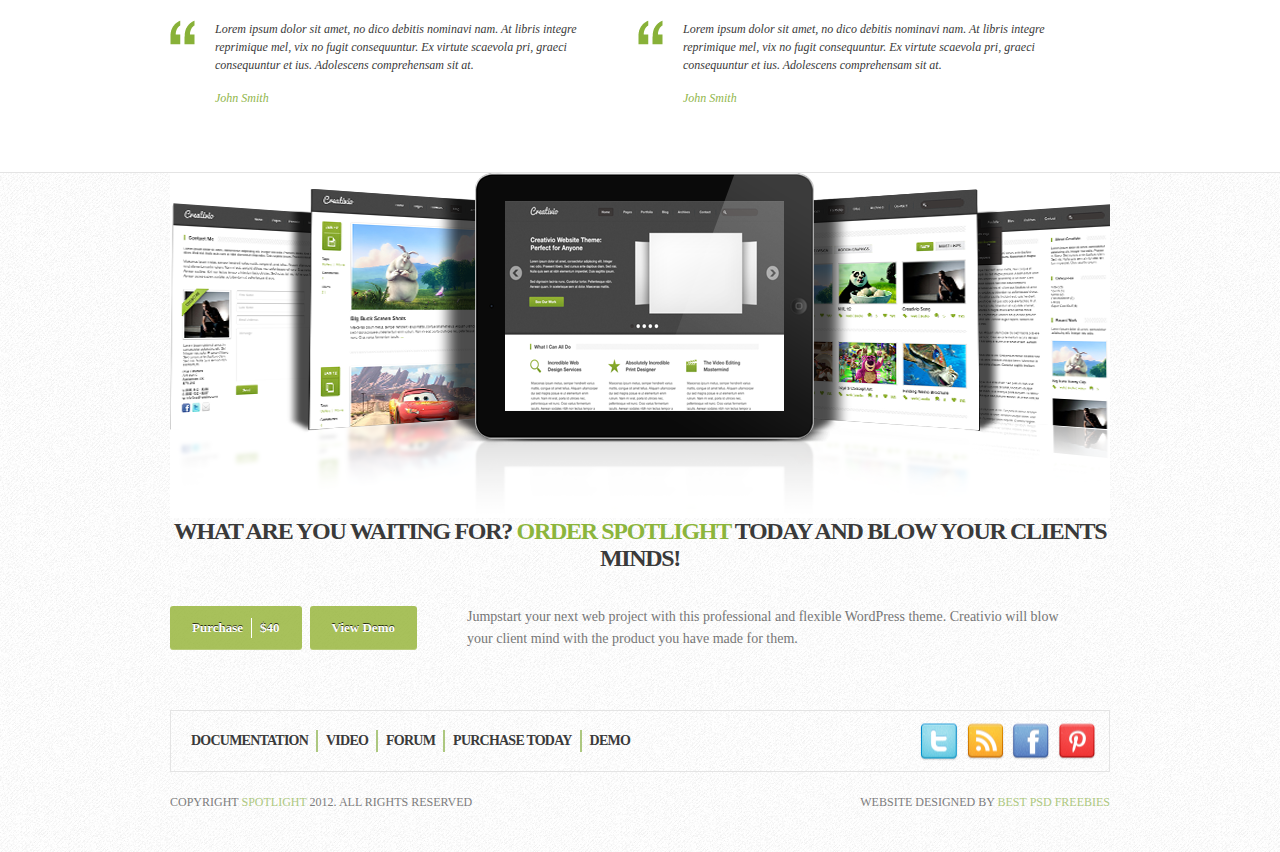
<file: 06. Spotlight-green/index.html>
<!DOCTYPE html>
<html lang="en">
<head>
    <meta charset="UTF-8">
    <title>Spotlight-green</title>
    <link rel="stylesheet" href="css/style.css">
</head>
<body>
    <header>
        <div class="inner">
            <h1><span>Spotlight</span>,  a  Wordpress  Theme  for  Creatives,  Agencies  &  Small  Businesses</h1>
            <div class="row">
                <div class="header-left">
                    <a href="#" class="btn">
                        <ul>
                            <li>Purchase</li>
                            <li>&#36;40</li>
                        </ul>
                    </a>
                    <a href="#" class="btn mr0">View demo</a>
                </div>
                <div class="header-right">
                    <p>Creativio is the perfect theme for the creative individual, agencies, freelancers, or small businesses. It comes packed full of goodies and comes with a world class design.</p>
                </div>
            </div>
        </div>
    </header>
    <div class="content">
        <div class="inner">
            <div class="content-left">
                <h2>Theme  Features</h2>
                <ul class="features">
                    <li>Filterable Porftolio with Pagination</li>
                    <li>3 Custom Widgets (Twitter, Flickr, Video)</li>
                    <li>Post Format Support (Images, Galleries, Standard, Audio, Video)</li>
                    <li>Theme Options Panel</li>
                    <li>Powerful Slider</li>
                    <li>Like Counter for Portfolio & Blog Items</li>
                    <li>Wordpress 3.0+ Ready (Menus & Featured Images)</li>
                    <li>Page Templates (Archives, Contact Form, Quote Form, Faq)</li>
                    <li>Shortcode Generator (Columns, Buttons, Toggles, Tabs, Alerts, Headings)</li>
                    <li>Full Localisation Support (contains .po / .mo files)</li>
                    <li>HTML 5 Valid Code</li>
                    <li>Support Forum</li>
                    <li>Layered PSDs for Customisation</li>
                    <li>The Best Documentation in the Industry</li>
                </ul>
            </div>
            <img src="images/content-img.png" alt="">
        </div>
    </div>
    <div class="articles">
        <div class="inner">
            <article>
                <h2>Widgets  &  Shortcodes</h2>
                <p>Comes with 3 custom widgets and tons of shortcodes to help you create amazing posts. </p>
            </article>
            <article>
                <h2>Filterable  portfolio</h2>
                <p>Comes with 3 custom widgets and tons of shortcodes to help you create amazing posts. </p>
            </article>
            <article>
                <h2>Top  Notch  Documentations</h2>
                <p>Comes with 3 custom widgets and tons of shortcodes to help you create amazing posts. </p>
            </article>
        </div>
    </div>
    <form action="">
        <div class="inner">
            <fieldset>
                <input type="email" placeholder="Enter your email address to get free theme updates ...">
                <input type="submit" value="Sign me up" class="btn">
            </fieldset>
        </div>
    </form>
    <div class="reviews">
        <div class="inner">
            <h2>Testimonials</h2>
            <div class="row"><!--row 1-->
                <div class="reviews-item">
                    <p>Lorem ipsum dolor sit amet, no dico debitis nominavi nam. At libris integre reprimique mel, vix no fugit consequuntur. Ex virtute scaevola pri, graeci consequuntur et ius. Adolescens comprehensam sit at. </p>
                    <p class="reviews-item-name">John Smith</p>
                </div>
                <div class="reviews-item mr0">
                    <p>Lorem ipsum dolor sit amet, no dico debitis nominavi nam. At libris integre reprimique mel, vix no fugit consequuntur. Ex virtute scaevola pri, graeci consequuntur et ius. Adolescens comprehensam sit at. </p>
                    <p class="reviews-item-name">John Smith</p>
                </div>
            </div>
            <div class="row"><!--row 2-->
                <div class="reviews-item">
                    <p>Lorem ipsum dolor sit amet, no dico debitis nominavi nam. At libris integre reprimique mel, vix no fugit consequuntur. Ex virtute scaevola pri, graeci consequuntur et ius. Adolescens comprehensam sit at. </p>
                    <p class="reviews-item-name">John Smith</p>
                </div>
                <div class="reviews-item mr0">
                    <p>Lorem ipsum dolor sit amet, no dico debitis nominavi nam. At libris integre reprimique mel, vix no fugit consequuntur. Ex virtute scaevola pri, graeci consequuntur et ius. Adolescens comprehensam sit at. </p>
                    <p class="reviews-item-name">John Smith</p>
                </div>
            </div>
        </div>
    </div> 
    <footer>
        <div class="inner">
            <h1>What  are  you  waiting  for?  <span>order  Spotlight</span>  today  and  blow  your  clients  minds!</h1>
             <div class="row">
                <div class="header-left">
                    <a href="#" class="btn">
                        <ul>
                            <li>Purchase</li>
                            <li>&#36;40</li>
                        </ul>
                    </a>
                    <a href="#" class="btn mr0">View demo</a>
                </div>
                <div class="header-right">
                    <p>Jumpstart your next web project with this professional and flexible WordPress theme.  Creativio will blow your client mind with the product you have made for them. </p>
                </div>
            </div>
            <div class="nav-and-social">
                <ul class="nav">
                    <li><a href="#">Documentation</a></li>
                    <li><a href="#">Video</a></li>
                    <li><a href="#">Forum</a></li>
                    <li><a href="#">Purchase today</a></li>
                    <li><a href="#">Demo</a></li>
                </ul>
                <ul class="social">
                    <li><a href="#" id="twitter">Twitter</a></li>
                    <li><a href="#" id="rss">RSS</a></li>
                    <li><a href="#" id="facebook">Facebook</a></li>
                    <li><a href="#" id="pinterest">Pinterest</a></li>
                </ul>
            </div>
            <div class="footer-info">
                <div class="footer-info-left">
                    Copyright  <span>Spotlight</span>  2012.  All  Rights  Reserved
                </div>
                <div class="footer-info-right">
                    Website  designed  by  <span>Best  PSD  Freebies</span>
                </div>
            </div>
        </div>
    </footer>
</body>
</html>
</file>
<file: 01. Port/css/style.css>
* {
	margin: 0;
	padding: 0;
}
h1 {	
	font-size: 50px;
	letter-spacing: 0.14em;
	text-transform: uppercase;
	color: #232227;
	text-align: center;
	border-top: 4px solid #232227;
	border-bottom: 4px solid #232227;
}
h2 {
	font-size: 36px;
	letter-spacing: 0.05em;
	color: #232227;
	text-transform: uppercase;
}
h3 {
	font-size: 18px;
	letter-spacing: 0;
	color: #c45f5f;
	text-transform: uppercase;
}
h4 {
	font-size: 14px;
	letter-spacing: 0;
	font-weight: bold;
	text-transform: uppercase;
	color: #232227;
}
p {
	font-size: 14px;
	line-height: 24px;
	color: #5c5b5f;
}
a {
	font-size: 14px;
	font-style: italic;
	letter-spacing: 0;
	color: #c45f5f;
	text-transform: capitalize;
}
body {
	background: url("../images/bg-pattern-body.jpg");
}
.inner-for-bg { 
	width: 960px;
	margin: 0 auto;
}
.inner-for-content { 
	width: 820px;
	margin: 0 auto;
}
header {padding: 30px 0 15px;
	height: 101px; 

}
header .inner-for-content {
	display: flex;
	justify-content: center;
	align-items: center;
}
header .for-horizont-centering {

}
header span {
	display: inline-block;
	width: calc((100% - 91px)/2);
	font-size: 14px;
	font-style: italic;
	text-transform: uppercase;
	letter-spacing: 0.025em;
}
header span.header-left {
	text-align: right;
	color: #232227;
}
header span.header-right {
	text-align: left;
	color: #982e33;
}
header img {
	margin: 0 25px;
}
.page1 {

}
.page1 .inner-for-bg {
	padding: 50px 0 45px;
	background: url("../images/bg-pattern-page.png"),
	            linear-gradient(to bottom, #e7e7e7, #eaeaea); 
	background-blend-mode: multiply;	
	transform: perspective(500px) rotateX(-2deg); /*на глаз*/
}
.page1 .for-border-h1 {
	border-top: 1px solid #232227;
	border-bottom: 1px solid #232227;
	padding: 2px 0;
}
.page1 .row {
	overflow: hidden;
	margin-top: 35px;
}
.page1 .row .photo {
	position: relative;
	float: left;
	height: calc(236px + 4px);
	width: 411px;
	border-top: 4px solid #232227;
	background-image: url("../images/photo-page1.jpg");
	background-size: cover;
}
.page1 .row .photo a.btn {
	display: none;
}
.page1 .row .photo:hover a.btn {
	position: absolute;
	bottom: 0;
	right: 0;
	display: block;
	padding: 15px;
	font-size: 12px;
	font-style: normal;
	text-transform: uppercase;
	text-decoration: none;
	color: #e3e3e3;
	background-color: #232227;
}
.page1 .row .divider {
	float: left;
	margin-left: calc(((100% - 411px - 340px)/2) - 1px);
	margin-right: calc(((100% - 411px - 340px)/2) - 1px);
	width: 1px;
	height: 240px; /*по высоте photo*/
	background-color: #c0c0c0;
}
.page1 .row article {
	float: left;
	width: 340px;
}
.page1 .row article h2 {
	
}
.page1 .row article h3 {
	margin: 25px 0;
}
.page1 .row article p {
	
}
/*---------------------------------------------------------------------*/
.page2 {

}
.page2 .inner-for-bg {
	padding: 50px 0 45px;
	background: url("../images/bg-pattern-page.png"),
	            linear-gradient(to bottom, #fbfbfb, #f4f4f4); 
	background-blend-mode: multiply;			
	transform: perspective(500px) rotateX(2deg) translateY(-8px); /*на глаз*/
}
.row {
	overflow: hidden;
}
.row:not(:first-of-type) {
	margin-top: 40px;
}
.row .divider {
	float: left;
	width: 1px;
	height: 134px; /*по высоте .article-img*/
	margin: 0 23px;
	background-color: #c0c0c0;
}
.row article {
	float: left;
	width: calc((100% - 1px - 2*23px)/2); /* 100% - divider - 2 margin(divider)*/
}
.row:not(:last-of-type) article {
	border-bottom: 1px solid #c0c0c0;
	padding-bottom: 40px;
}
.row article .article-img {
	float: left;
	margin-right: 24px;
	width: 180px;
	height: calc(130px + 4px);
	border-top: 4px solid #232227;
	background-size: cover;
}
.row article .article-img.art1 {
	background-image: url("../images/article-image-1.jpg");
}
.row article .article-img.art2 {
	background-image: url("../images/article-image-2.jpg");
}
.row article .article-img.art3 {
	background-image: url("../images/article-image-3.jpg");
}
.row article .article-img.art4 {
	background-image: url("../images/article-image-4.jpg");
}
.row article .article-img.art5 {
	background-image: url("../images/article-image-5.jpg");
}
.row article .article-img.art6 {
	background-image: url("../images/article-image-6.jpg");
}
.row article h4 {

}
.row article .date {
	margin-top: 10px;
	font-size: 14px;
	letter-spacing: 0;
	font-style: italic;
	color: #232227;
}
.row article p {
	margin-top: 15px;
}
.row article a {
	margin-top: 23px;
}
/*---------------------------------------------------------------------*/
.page3 {
	position: relative;
}
.page3 .inner-for-bg {
	padding: 50px 0 45px;
	background: url("../images/bg-pattern-page.png"),
	            linear-gradient(to bottom, #e6e6e6, #e7e7e7); 
	background-blend-mode: multiply;	
	transform: perspective(580px) rotateX(-2deg) translateY(-1px); /*на глаз*/
}
.page3 footer::before {
	content: "";
	display: block;
	width: 100%;
	height: 6px;
	background: url("../images/divider.png") repeat-x;
	margin-bottom: 30px;
}
.page3 footer {
	margin: 50px 0 30px;
	overflow: hidden;
}
.page3 footer .footer-left {
	float: left;
	margin-right: 55px;
	width: calc(580px - 14px - 4px);
	padding-left: 14px;
	border-left: 4px solid #232227;
 }
.page3 footer .footer-left h4 {

}
.page3 footer .footer-left p {
	margin-top: 14px;
}
.page3 footer .footer-left p span {
	font-size: 16px;
	color: #c45f5f;
	font-style: italic;
}
.page3 footer .footer-right {
	width: calc(100% - 580px - 55px);
	float: right;
}

.page3 footer .footer-right h4 {

}
.page3 footer .footer-right ul.social {
	margin-top: 17px;
	list-style: none;
}
.page3 footer .footer-right ul.social li {
	float: left;
	margin-right: 7px;
}
.page3 footer .footer-right ul.social li:last-child {
	margin-right: 0;
}
.page3 footer .footer-right ul.social li a {
	display: block;
	width: 40px;
	height: 40px;
	background-color: rgba(0, 0, 0, 0.2);
	background-position: center center;
	background-repeat: no-repeat;
	text-indent: -1000px;
}
.page3 footer .footer-right ul.social li a#dribbble {
	background-image: url("../images/dribbble.png");
}
.page3 footer .footer-right ul.social li a#dribbble:hover {
	background-color: rgba(230, 126, 185, 0.75);
}
.page3 footer .footer-right ul.social li a#facebook {
	background-image: url("../images/facebook.png");
}
.page3 footer .footer-right ul.social li a#facebook:hover {
	background-color: rgba(137, 132, 193, 0.75);
}
.page3 footer .footer-right ul.social li a#twitter {
	background-image: url("../images/twitter.png");
}
.page3 footer .footer-right ul.social li a#twitter:hover {
	background-color: rgba(132, 206, 225, 0.75);
}
.page3 footer .footer-right ul.social li a#google-plus {
	background-image: url("../images/google-plus.png");
}
.page3 footer .footer-right ul.social li a#google-plus:hover {
	background-color: rgba(199, 101, 101, 0.75);
}
.page3 img {
	width: 54px;
	height: 60px;
}
.page3 a[href="#top"] {
	position: absolute;
	bottom: -80px;
	left: 50%;
	transform: translateX(-50%);
	display: block;
	width: calc(132px - 48px);
	height: calc(99px - 36px);
	padding: 36px 0 0 48px;
	font-size: 12px;
	font-style: normal;
	font-weight: bold;
	color: #e3e3e3;
	text-transform: uppercase;
	text-decoration: none;
	background: url("../images/bg-top.png");

}
.info {
	margin: 35px 0 30px;
	font-size: 14px;
	font-weight: bold;
	line-height: 24px;
	letter-spacing: 0;
	color: #6e6862;
	text-transform: uppercase;
}
.info span {
	font-style: italic;
	font-weight: normal;
	text-transform: none;
}
</file>
<file: 02. Grunge design/css/style.css>
* {
    margin: 0;
    padding: 0;
}

body {
    background-image: url("../images/bg-body.jpg");
}

.inner {
    width: 990px;
    margin: 0 auto;
}

header {
    position: relative; /*для позиционирования полоски svg*/
}

header svg {
    position: absolute;
    left: 0;
    bottom: 0;
    z-index: 1;
}

header .inner {
    display: flex;
    position: relative; /*для позиционирования ножниц и птички*/
}

header .inner::before {
    position: absolute;
    z-index: 2;
    bottom: 0;
    left: 0;
    transform: translateY(50%);
    content: "";
    display: block;
    width: 51px;
    height: 23px;
    background-image: url("../images/scissors.png");
}

header .inner::after {
    position: absolute;
    z-index: 2;
    bottom: -5px;
    right: 0;
    content: "";
    display: block;
    width: 49px;
    height: 43px;
    background-image: url("../images/bird.png");
}

header a#logo {
    display: block;
    margin: 15px 78px 0 0;
    position: relative;
}

header a#logo::after {
    position: absolute;
    top: 0;
    right: -40px;
    content: "";
    display: block;
    width: 40px;
    height: 56px;
    background-image: url("../images/for-logo.png");
}

header ul.header-nav {
    align-self: flex-end;
    overflow: hidden;
    list-style: none;
}

header ul.header-nav li {
    float: left;
    margin-right: 20px;
}

header ul.header-nav li a {
    position: relative;
    z-index: 2;
    display: block;
    height: 114px;
    line-height: 206px;
    font-size: 22.07px;
    letter-spacing: 0.04em;
    text-decoration: none;
    color: #5e2404;
    padding: 0 10px 0 calc(4px + 31px + 5px);
}

header ul.header-nav li a:hover {
    color: #e2c995;
}

header ul.header-nav li a#home {
    background: url("../images/icon-home.png") 4px bottom no-repeat;

}

header ul.header-nav li a#home:hover {
    background: url("../images/icon-home-hover.png") 4px bottom no-repeat,
    url("../images/border.png") repeat-y left top,
    url("../images/border.png") repeat-y right top,
    #5d2402;
}

header ul.header-nav li a#work {
    background: url("../images/icon-work.png") 4px bottom no-repeat;
}

header ul.header-nav li a#work:hover {
    background: url("../images/icon-work-hover.png") 4px bottom no-repeat,
    url("../images/border.png") repeat-y left top,
    url("../images/border.png") repeat-y right top,
    #5d2402;
}

header ul.header-nav li a#about {
    background: url("../images/icon-about.png") 4px bottom no-repeat;
}

header ul.header-nav li a#about:hover {
    background: url("../images/icon-about-hover.png") 4px bottom no-repeat,
    url("../images/border.png") repeat-y left top,
    url("../images/border.png") repeat-y right top,
    #5d2402;
}

header ul.header-nav li a#contact {
    background: url("../images/icon-contact.png") 4px bottom no-repeat;
}

header ul.header-nav li a#contact:hover {
    background: url("../images/icon-contact-hover.png") 4px bottom no-repeat,
    url("../images/border.png") repeat-y left top,
    url("../images/border.png") repeat-y right top,
    #5d2402;
}

header .header-info {
    width: 299px;
    height: 82px;
    padding: 7px 0 0 15px;
    box-sizing: border-box;
    position: absolute;
    top: 7px;
    right: 45px;
    z-index: 3;
    background-image: url("../images/bg-header-info.png");
}

header .header-info p {
    font-size: 10px;
    letter-spacing: 0.04em;
    color: #5e2404;
}

header .header-info p:not(:first-child) {
    margin-top: 8px;
}

header .header-info a {
    color: #8e442d;
}

/*----------------------------------------------------------------------------------------------------*/
.size {
    width: 689px;
    margin: 20px 0;
    text-align: center;
}

.size span {
    position: relative;
    font-size: 18px;
    font-weight: bold;
    letter-spacing: 0.04em;
    color: #5e2404;
}

.size span::before {
    position: absolute;
    left: 0;
    bottom: 0;
    transform: translateX(-100%);
    content: "";
    display: inline-block;
    width: 257px;
    height: 20px;
    background-image: url("../images/arrow-left.png");
}

.size span::after {
    position: absolute;
    right: 0;
    bottom: 0;
    transform: translateX(100%);
    content: "";
    display: inline-block;
    width: 257px;
    height: 20px;
    background-image: url("../images/arrow-right.png");
}

/*----------------------------------------------------------------------------------------------------*/
.main-content {
    display: flex;
    justify-content: space-between;
    margin-bottom: 30px;
}

/*----------------------------------------------------------------------------------------------------*/
.main-content-left {
    width: 689px;
    background: url("../images/line-dashed-ver.png") repeat-y right,
    url("../images/line-dashed-ver.png") repeat-y left,
    url("../images/line-dashed-hor.png") repeat-x bottom,
    url("../images/line-dashed-hor.png") repeat-x top,
    #ecd8a1;
}

.main-content-left article {
    position: relative;
    padding: 0 6px 50px;
    background: /*url("../images/line-dashed-ver.png") repeat-y right,
				url("../images/line-dashed-ver.png") repeat-y left,
				url("../images/line-dashed-hor.png") repeat-x top,*/ url("../images/line-dashed-hor.png") repeat-x bottom;
}

.main-content-left article h2 {
    position: relative;
    height: 66px;
    /*line-height: 66px;
    vertical-align: middle;*/
    padding: 0 25px 0 110px;
    font-size: 19px;
    font-weight: bold;
    letter-spacing: 0.04em;
    color: #5e2404;
    background: /*url("../images/line-dashed-ver.png") repeat-y right,
				url("../images/line-dashed-ver.png") repeat-y left,*/ url("../images/line-dashed-hor.png") repeat-x bottom,
        /*url("../images/line-dashed-hor.png") repeat-x top,*/ url("../images/bg-h2.png") no-repeat center center;
}

.main-content-left article h2 .h2-date {
    width: 95px;
    height: 66px;
    position: absolute;
    top: 0;
    left: 0;
    font-size: 56px;
    letter-spacing: 0.04em;
    color: #ecd8a1;
    text-align: center;
    background: url("../images/line-dashed-ver.png") repeat-y right,
        /*url("../images/line-dashed-ver.png") repeat-y left,*/ /*url("../images/line-dashed-hor.png") repeat-x bottom,
				url("../images/line-dashed-hor.png") repeat-x top,*/ url("../images/bg-date.png") no-repeat center center;
}

.main-content-left article h2 .h2 {
    position: absolute;
    top: 50%;
    transform: translateY(-50%);
}

.main-content-left article img {
    margin-bottom: 10px;
    width: 676px;
    height: 213px;
    border: 6px solid #b7a671;
    box-sizing: border-box;
}

.main-content-left article p {
    font-size: 14px;
    letter-spacing: 0.04em;
    color: #685f46;
}

.main-content-left article p:not(:first-of-type) {
    margin-top: 25px;
}

.main-content-left article p span {
    color: #a06835;
}

.main-content-left article a {
    position: absolute;
    right: 10px;
    bottom: 15px;
    display: block;
    width: 141px;
    height: 69px;
    background-image: url("../images/bg-read-more.png");
    font-size: 17px;
    letter-spacing: 0.04em;
    color: #5e2404;
    text-decoration: none;
    text-align: center;
    line-height: 69px;
    vertical-align: middle;
}

/*----------------------------------------------------------------------------------------------------*/
.pages {
    padding: 30px 0 20px 20px;
    display: flex;
    align-items: center;
}

.pages .text {
    margin-right: 15px;
    font-size: 14px;
    color: #5e2404;
}

.pages ul.page-number {
    list-style: none;
    display: flex;
}

.pages ul.page-number li {
    margin-right: 8px;
}

.pages ul.page-number li a {
    display: block;
    height: 25px;
    background-color: #f5e1a9;
    border: 1px solid #f5e1a9;
    font-size: 14px;
    color: #5f2908;
    text-decoration: none;
    text-align: center;
    line-height: 25px;
    vertical-align: middle;
}

.pages ul.page-number li a.w25px {
    width: 25px;
}

.pages ul.page-number li a.w40px {
    width: 40px;
}

.pages ul.page-number li a.w60px {
    width: 60px;
}

.pages ul.page-number li a:hover {
    color: #ecd8a1;
    background: url("../images/bg-a.png") no-repeat;
    background-size: 100% auto;
}

/*----------------------------------------------------------------------------------------------------*/
.main-content-right {
    width: 287px;
    padding: 2px 3px;
    box-sizing: border-box;
    background: url("../images/line-dashed-ver.png") repeat-y right,
    url("../images/line-dashed-ver.png") repeat-y left,
    url("../images/line-dashed-hor.png") repeat-x bottom,
    url("../images/line-dashed-hor.png") repeat-x top;
}

.main-content-right fieldset {
    padding: 1px 2px 4px 6px;
    border: none;
    background: url("../images/line-dashed-hor.png") repeat-x bottom,
    #d3c081;
}

.main-content-right fieldset label {
    display: block;
    height: 44px;
    background-image: url("../images/bg-h3.png");
    font-size: 24px;
    color: #e2c995;
    text-align: center;
    line-height: 44px;
    vertical-align: middle;
}

.main-content-right fieldset input {
    display: block;
    margin-top: 5px;
    width: 100%;
    height: 38px;
    border: 1px solid #bfaa76;
    padding-left: 10px;
    font-size: 14px;
    color: #5e2404;
    background: url("../images/loop.png") no-repeat right 4px,
    url("../images/bg-input.png");
}

/*----------------------------------------------------------------------------------------------------*/
.main-content-right .advertisment {
    margin-top: 5px;
    padding: 15px 10px;
    display: flex;
    flex-wrap: wrap;
    justify-content: center;
    background: url("../images/line-dashed-hor.png") repeat-x bottom,
    #d3c081;
}

.main-content-right .advertisment a {
    display: block;
}

.main-content-right .advertisment a:nth-child(2n) {
    margin-right: 10px;
}

.main-content-right .advertisment a img {
    width: 120px;
    height: 120px;
}

.main-content-right .advertisment a:first-of-type img {
    width: 260px;
    height: 214px;
}

/*----------------------------------------------------------------------------------------------------*/
.main-content-right nav {

}

.main-content-right nav ul {
    list-style: none;
}

.main-content-right nav ul li {

}

.main-content-right nav > ul > li > a {
    display: block;
    height: 44px;
    margin-top: 5px;
    padding-left: 45px;
    background: url("../images/bg-h3.png");
    font-size: 24px;
    color: #e2c995;
    text-decoration: none;
    line-height: 44px;
    vertical-align: middle;
}

.main-content-right nav ul li ul {
    list-style: none;
}

.main-content-right nav ul li ul li {

}

.main-content-right nav ul li ul li a {
    display: block;
    padding-left: 20px;
    height: 29px;
    font-size: 14px;
    color: #5e2404;
    text-decoration: none;
    line-height: 29px;
    vertical-align: middle;
    background: url("../images/line-dashed-hor.png") repeat-x bottom,
    #d3c081;
}

/*----------------------------------------------------------------------------------------------------*/
footer {
    position: relative;
    margin-top: -3px;
    padding: 15px 0;
    display: flex;
    background: url("../images/line-dashed-hor.png") repeat-x top,
    url("../images/bg-footer.jpg") 0 2px;
}

footer::before {
    position: absolute;
    /*z-index: 2;*/
    top: 0;
    left: 50px;
    transform: translateY(calc(-50% - 2px));
    content: "";
    display: block;
    width: 51px;
    height: 23px;
    background-image: url("../images/scissors.png");
}

footer .footer-left {
    margin-right: 50px;
}

footer .footer-left .info {
    width: 205px;
    height: 61px;
    padding-top: 10px;

}

footer .footer-left .info:last-of-type {
    margin-bottom: 10px;
}

footer .footer-left .support {
    background: url("../images/bg-footer-support.png") no-repeat center center;
    transform: translateY(-25px);
}

footer .footer-left .admin {
    background: url("../images/bg-footer-admin.png") no-repeat center center;
    transform: translateY(-45px);
}

footer .footer-left .info h4 {
    margin-bottom: 6px;
    font-size: 19px;
    color: #5e2404;
    font-weight: normal;
    text-align: center;
}

footer .footer-left .info .email {
    font-size: 12.5px;
    color: #5e2404;
    text-align: center;
}

footer .footer-left a {
    display: block;
    margin-left: 7px;
}

footer .footer-left .slogan {
    position: relative;
    margin-left: 15px;
    font-size: 18px;
    letter-spacing: 0.04em;
    color: #e2c995;
    transform: rotate(1deg);
}

footer .footer-left .slogan::before {
    content: "";
    display: block;
    width: 61px;
    height: 31px;
    position: absolute;
    top: 0;
    right: 0;
    background-image: url("../images/slogan-arrow.png");
}

/*----------------------------------------------------------------------------------------------------*/
footer form {
    width: 308px;
    margin: 0 50px 0 0;
}

footer form label {
    font-size: 12px;
    letter-spacing: 0.04em;
    color: #9c5e3a;
}

footer form input {
    display: block;
    margin: 2px 0 7px;
    width: 100%;
    height: 35px;
    border: none;
    background-color: #632200;
}

footer form textarea {
    display: block;
    margin: 2px 0 7px;
    width: 100%;
    height: 75px;
    border: none;
    background-color: #632200;
}

/*----------------------------------------------------------------------------------------------------*/
footer .footer-nav {
    display: flex;
}

footer .footer-nav .footer-nav-1,
footer .footer-nav .footer-nav-2 {
    margin-right: 50px;
}

footer .footer-nav h5 {
    font-size: 18px;
    font-weight: normal;
    letter-spacing: 0.04em;
    color: #ecd8a1;
}

footer .footer-nav ul {
    list-style: none;
}

footer .footer-nav ul li {

}

footer .footer-nav ul li a {
    font-size: 14px;
    line-height: 20px;
    color: #783413;
    text-decoration: none;
}

footer .footer-nav ul li a:hover {
    text-decoration: underline;
}

/*----------------------------------------------------------------------------------------------------*/
.footer-bottom {
    background-color: #4a0e00;
}

.footer-bottom .flex-container {
    width: 1035px;
    margin-left: 3%;
    padding: 20px 0 15px;
    display: flex;
    flex-wrap: wrap;
    justify-content: space-between;
}

.footer-bottom ul.footer-bottom-menu {
    list-style: none;
    flex-basis: 70%;
}

.footer-bottom ul.footer-bottom-menu li {
    display: inline-block;
    position: relative;
    margin-right: 30px;
}

.footer-bottom ul.footer-bottom-menu li:not(:last-child)::after {
    position: absolute;
    top: 0;
    right: 0;
    content: "";
    display: block;
    width: 1px;
    height: 10px;
    background-color: #c87954;
    transform: translate(15px, 50%) rotate(25deg);
}

.footer-bottom ul.footer-bottom-menu li a {
    font-size: 14px;
    color: #783413;
    text-decoration: none;
}

.footer-bottom ul.footer-bottom-menu li a:hover {
    text-decoration: underline;
}

.footer-bottom ul.social {
    list-style: none;
    flex-basis: 30%;
}

.footer-bottom ul.social li {
    float: right;
    margin-left: 15px;
}

.footer-bottom ul.social li a {
    display: block;
    width: 34px;
    height: 34px;
    text-indent: -2000px;
    background-position: center center;
    background-repeat: no-repeat;
}

.footer-bottom ul.social li a#technorati {
    background-image: url("../images/icon-technorati.png");
}

.footer-bottom ul.social li a#facebook {
    background-image: url("../images/icon-facebook.png");
}

.footer-bottom ul.social li a#twitter {
    background-image: url("../images/icon-twitter.png");
}

.footer-bottom span {
    font-size: 12px;
    letter-spacing: 0.04em;
    color: #783413;
}

.footer-bottom span a {
    color: #914934;
    text-decoration: none;
}

.footer-bottom span a:hover {
    text-decoration: underline;
}
</file>
<file: 03. GoodInc Bootstrap/css/my_style.css>
* {
    margin: 0;
    padding: 0;
}

body {
    background-color: #ebebeb;
}

.header-top {
    height: 70px;
    background-color: #373737;
}

.footer-top {
    height: 70px;
    background-color: #474747;
}

.header-top .logo,
.footer-top .logo {
    position: relative;
    width: 80px;
    height: 70px;
    background-color: #f26c4f;
    color: #fff;
    font-size: 36px;
    text-align: center;
    line-height: 70px;

}

.header-top .logo::before,
.footer-top .logo::before {
    content: "";
    display: block;
    position: absolute;
    left: 100%;
    top: 50%;
    transform: translateY(-50%);
    border-left: 12px solid #f26c4f;
    border-top: 12px solid transparent;
    border-bottom: 12px solid transparent;
}

.header-top .logo::after,
.footer-top .logo::after {
    content: "Good Inc.";
    display: block;
    width: 76px;
    position: absolute;
    left: calc(100% + 23px);
    top: 50%;
    transform: translateY(-50%);
    font-size: 18px;
    letter-spacing: -0.01em;
    line-height: 18px;
}

.header-top input {
    width: 145px;
    height: 35px;
    box-shadow: 1px 1px #000;
    padding-left: 40px;
    font-size: 12px;
    color: #959595;
}

.header-top input:not(:last-child) {
    margin-right: 20px;
}

.header-top input#newsletter {
    background: url("../images/icon-newsletter.png") no-repeat 15px center #fff;
}

.header-top input#contact {
    background: url("../images/icon-contact.png") no-repeat 15px center #fff;
}

/*---------------------------------------------------------------*/
header {
    height: 70px;
    background-color: #474747;
}

header ul.nav::before,
.footer-top ul.nav::before {
    content: "";
    display: block;
    width: 80px;
    height: 70px;
    background: url("../images/icon-newsletter.png") no-repeat center center;
}

header ul.nav li,
.footer-top ul.nav li {
    position: relative;
}

header ul.nav li::after,
.footer-top ul.nav li::after {
    position: absolute;
    right: 0;
    top: 50%;
    transform: translateY(-50%);
    content: "";
    display: block;
    width: 1px;
    height: 11px;
    background-color: #767676;
}

header ul.nav li a,
.footer-top ul.nav li a {
    margin: 0 25px 0 20px;
    padding: 0;
    line-height: 66px;
}

header ul.nav li:first-child a,
.footer-top ul.nav li:first-child a {
    margin-left: 0;
}

header ul.nav li a:hover,
.footer-top ul.nav li a:hover {
    border-bottom: 4px solid #f26c4f;
}

header a,
.footer-top a {
    font-size: 12px;
    color: #fff;
}

header a:hover,
.footer-top a:hover {
    color: #fff;
    text-decoration: none;
}

header > div > div > a {
    position: relative;
    margin-right: 40px;
}

header > div > div > a::before {
    position: absolute;
    left: calc(100% + 40px);
    top: 50%;
    transform: translateY(-50%);
    content: "";
    display: block;
    width: 1px;
    height: 25px;
    background-color: #767676;
}

header > div > div > a::after {
    position: absolute;
    left: calc(100% + 10px);
    top: 50%;
    transform: translateY(-50%);
    content: "";
    display: block;
    width: 11px;
    height: 17px;
    background: url("../images/icon-newsletter.png") no-repeat center center;
}

header > div > div {
    position: relative;
}

header > div > div:last-of-type::after {
    position: absolute;
    right: 15px;
    top: 50%;
    transform: translateY(-50%);
    content: "";
    display: block;
    width: 1px;
    height: 25px;
    background-color: #767676;
}

header label {
    margin: 0 0 0 30px;
    font-size: 12px;
    color: #fff;
}

header select {
    margin: 0 20px 0 30px;
    border: none;
}

/*---------------------------------------------------------------*/
.header-bottom {
    height: 70px;
}

.header-bottom input {
    margin-right: 10px;
    width: 300px;
    height: 45px;
    padding-left: 20px;
    font-size: 12px;
    letter-spacing: -0.01em;
    color: #959595;
    border: none;
    box-shadow: 1px 1px #dedede;
    background: url("../images/icon-contact.png") no-repeat calc(100% - 12px) center #fff;
}

.header-bottom select {
    position: relative;
    width: 165px;
    height: 45px;
    border: none;
    border-radius: 0;

    font-size: 12px;
    letter-spacing: -0.01em;
    color: #959595;

    background-image: linear-gradient(to right, transparent 68%, #8f8f8f 68%);
}

.header-bottom ul.nav {

}

.header-bottom ul.nav li:not(:last-of-type) {
    margin-right: 30px;
}

.header-bottom ul.nav li a {
    padding: 0;
    font-size: 12px;
    color: #474747;
}

.header-bottom ul.nav li a::before {
    content: "";
    display: block;
    margin-right: 5px;
    width: 13px;
    height: 13px;
    background-position: center;
    background-repeat: no-repeat;

    /*background-image: url("../images/icon-twitter.png");*/
}

.header-bottom ul.nav li a#twitter::before {
    background-image: url("../images/icon-twitter.png");
}

.header-bottom ul.nav li a#fb::before {
    background-image: url("../images/icon-fb.png");
}

.header-bottom ul.nav li a#rss::before {
    background-image: url("../images/icon-rss.png");
}

.header-bottom ul.nav li a#mail::before {
    background-image: url("../images/icon-mail.png");
}

/*---------------------------------------------------------------*/
.main {
    height: 390px;
}

.main div:first-child {
    position: relative;
    overflow: hidden;
}

.main img {
    width: 100%;
    height: 100%;
}

.main img ~ a {
    position: absolute;
    bottom: 72px;
    right: 0;
    width: 365px;
    height: 0;
    line-height: 60px;
    vertical-align: middle;
    padding-left: 30px;
    display: block;
    font-size: 16px;
    letter-spacing: -0.01em;
    color: #fff;
    background-color: rgba(0, 0, 0, 0.5);

    transition: height 1s;
}

.main img:hover ~ a,
.main img ~ a:hover {
    height: 60px;
}

.main .row > div:nth-of-type(2) {
    position: relative;
    padding: 45px 50px 0 35px;
    border-left: 10px solid #f26c4f;
    background-color: #373737;
}

.main .row ~ div:nth-of-type(2)::before {
    position: absolute;
    top: 45px;
    left: 0;
    content: "";
    display: block;
    border-left: 13px solid #f26c4f;
    border-top: 13px solid transparent;
    border-bottom: 13px solid transparent;
}

.main h2 {
    font-size: 19px;
    letter-spacing: -0.01em;
    color: #fff;
}

.main p,
.main span.date {
    font-size: 12px;
    line-height: 23px;
    color: #a7a7a7;
}

.main p {
    margin: 20px 0 30px;
}

.main span.date {
    position: relative;
}

.main span.date::before {
    position: absolute;
    top: 0;
    left: -26px;
    content: "";
    display: block;
    width: 18px;
    height: 18px;
    background: url("../images/clock.png") no-repeat;
}

.main a img {
    width: 15px;
    height: 15px;
}

/*---------------------------------------------------------------*/
.articles {
    position: relative;
}

.articles > a {
    position: absolute;
    top: 75px;
    width: 0;
    height: 0;
    text-indent: -2000px;
    border-top: 15px solid transparent;
    border-bottom: 15px solid transparent;
}

.articles > a#previous-article {
    left: -40px;
    border-right: 15px solid #adadad;
}

.articles > a#previous-article::after {
    content: "";
    display: block;
    width: 0;
    height: 0;
    position: absolute;
    right: -15px;
    top: 50%;
    transform: translateY(-50%);
    border-right: 10px solid #ebebeb;
    border-top: 10px solid transparent;
    border-bottom: 10px solid transparent;
}

.articles > a#next-article {
    right: -40px;
    border-left: 15px solid #adadad;
}

.articles > a#next-article::after {
    content: "";
    display: block;
    width: 0;
    height: 0;
    position: absolute;
    left: -15px;
    top: 50%;
    transform: translateY(-50%);
    border-left: 10px solid #ebebeb;
    border-top: 10px solid transparent;
    border-bottom: 10px solid transparent;
}

.articles article {
    height: 380px;
    background-color: #fff;
    box-shadow: 0 1px #d3d3d3;
    position: relative;
}

.articles article img {
    width: 100%;
    height: 190px;
}

article a.loop {
    display: none;
    position: absolute;
    top: 0;
    right: 0;
    width: 80px;
    height: 80px;
    background: url("../images/icon-plus.png") no-repeat calc(100% - 15px) 20px,
    linear-gradient(to bottom left, #373737 50%, transparent 50%);
    text-indent: -2000px;
}

article img:hover ~ a.loop {
    display: block;
}

article img ~ a.loop:hover {
    display: block;
    background: url("../images/icon-plus.png") no-repeat calc(100% - 15px) 20px,
    linear-gradient(to bottom left, #f26c4f 50%, transparent 50%);
}

.articles article h3 {
    margin: 25px 25px 0 30px;
    font-size: 25px;
    line-height: 31px;
    color: #4f4f4f;
}

.articles article p {
    margin: 25px 25px 0 30px;
    font-size: 12px;
    line-height: 24px;
    color: #646464;
}

/*---------------------------------------------------------------*/
.content {
    margin-top: 20px;
}

.content .left a.article-link {
    display: block;
    padding: 35px 40px 0 40px;
    text-decoration: none;
    background-color: #fff;
    border-left: 4px solid #f26c4f;
}

.content .left a.article-link:hover {
    background-color: #f26c4f;
    border-left: 4px solid #ce4e32;
}

.content .left a.article-link h3 {
    font-size: 24px;
    font-weight: normal;
    line-height: 36px;
    letter-spacing: -0.01em;
    color: #474747;
}

.content .left a.article-link ol {

}

.content .left a.article-link ol li {
    display: inline-block;
    height: 20px;
    line-height: 20px;
    vertical-align: middle;
    padding: 0 20px 0 25px;
    font-size: 10px;
    font-style: italic;
    letter-spacing: 0.01em;
    color: #8f8f8f;
}

.content .left a.article-link ol li:first-child {
    padding-left: 0;
}

.content .left a.article-link ol li:last-child {
    padding-right: 0;
}

.content .left a.article-link ol li:not(:last-of-type) {
    border-right: 1px solid #dfdfdf;
}

.content .left a.article-link p {
    margin: 20px 0 40px;
    font-size: 14px;
    line-height: 21px;
    color: #707070;
}

.content .left a.article-link:not(:last-of-type) {
    margin-bottom: 10px;
}

.content .left a.article-link:hover h3,
.content .left a.article-link:hover ol li,
.content .left a.article-link:hover p {
    color: #fff;
}

.content .left a.read-more {
    position: relative;
    display: inline-block;
    margin: 30px auto 0;
    font-size: 14px;
    line-height: 21px;
    letter-spacing: 0.05em;
    color: #bdbdbd;
    text-transform: uppercase;
    text-decoration: none;
}

.content .left a.read-more::after {
    position: absolute;
    left: 50%;
    transform: translateX(-50%);
    bottom: -30px;
    content: "";
    display: block;
    width: 19px;
    height: 20px;
    background-image: url("../images/read-more.png");
}

.content .left ul.nav {
    height: 50px;
    margin-top: 70px;
    background-color: #fff;
    box-shadow: 0 1px #d3d3d3;
}

.content .left ul.nav li {

}

.content .left ul.nav li::after {
    content: "";
    display: inline-block;
    width: 1px;
    height: 10px;
    background-color: #ebebeb;
}

.content .left ul.nav li a {
    display: inline-block;
    font-size: 12px;
    color: #f26c4f;
    text-decoration: none;
}

.content .left ul.nav li:first-child a {
    color: #bababa;
}

.content .left ul.nav li:last-child {

}

.content .left ul.nav li:last-child a {

}

.content .left ul.nav li:last-child a:first-child {
    transform: rotate(90deg) translateY(-50%);
}

.content .left ul.nav li:last-child a:last-child {
    transform: rotate(90deg) translateY(50%);
}

.content .left article {
    position: relative;
    margin: 25px 0;
    padding-bottom: 90px;
    /*padding: 35px 40px 50px;*/
    background-color: #fff;
    box-shadow: 0 1px #d3d3d3;
}

.content .left article a.plus-article,
.content .left article a.plus-image,
.content .left article a.next-image {
    position: absolute;
    width: 30px;
    height: 30px;
    text-indent: -2000px;
}

.content .left article a.plus-article {
    top: 0; /*относительно article*/
    left: 0; /*относительно article*/
    background: url("../images/icon-plus.png") no-repeat center #cacaca;
}

.content .left article h4 {
    margin: 35px 40px;
    font-size: 30px;
    font-weight: normal;
    line-height: 35px;
    color: #707070;
}

.content .left article p {
    margin: 0 40px;
    margin-bottom: 40px;
    font-size: 12px;
    line-height: 22px;
    color: #707070;
}

.content .left article p:first-of-type {
    /*margin-bottom: 40px;*/
    font-size: 14px;
    line-height: 25px;
}

.content .left article p a {
    color: #f26c4f;
    text-decoration: none;
}

.content .left article .article-bottom {
    position: absolute;
    left: 0;
    bottom: 0;
    width: 100%;
    height: 40px;
    padding: 0 25px;
    background-color: #efefef;
    box-shadow: 0 1px #d3d3d3;
    font-size: 12px;
    color: #a2a2a2;
}

.content .left article .article-bottom .likes-counter span {
    margin-right: 5px;
}

.content .left article > img {
    position: relative;
    width: 100%;
    height: 305px;
}

.content .left article a.plus-image {
    top: calc(305px - 30px); /*относительно article: высота картинки - высота самой ссылки*/
    right: 30px;
    background: url("../images/icon-plus.png") no-repeat center #363339;
}

.content .left article a.next-image {
    top: calc(305px - 30px); /*относительно article: высота картинки - высота самой ссылки*/
    right: 0;
    background: url("../images/icon-next.png") no-repeat center #f26c4f;
}

/*--------------------------------------------------------------------------------*/
.content .right {

}

.content .right article.article-with-image {
    position: relative;
    background-color: #373737;
    color: #fff;
}

.content .right article.article-with-image img {
    width: 100%;
    height: 295px;
}

.content .right article.article-with-image h4 {
    margin: 30px 90px 30px 30px;
    font-size: 25px;
    font-weight: normal;
    line-height: 31px;
}

.content .right article.article-with-image p {
    margin: 0 45px 40px 30px;
    font-size: 12px;
    line-height: 24px;
}

.content .right article.article-without-image {
    padding: 0 10px 15px;
}

.content .right article.article-without-image:first-of-type { /*не работает*/
    background-color: red;
    margin-top: 35px;
}

.content .right article.article-without-image h5 {
    font-size: 19px;
    font-weight: normal;
    line-height: 24px;
    letter-spacing: -0.01em;
    color: #474747;
}

.content .right article.article-without-image p {
    font-size: 12px;
    line-height: 23px;
    color: #a7a7a7;
}

.content .right article.article-without-image a.more {

}

.content .right article.article-without-image span.date {
    display: inline-block;
    margin-left: 12px;
    font-size: 12px;
    letter-spacing: 0.01em;
    color: #8f8f8f;
    font-style: italic;
}

.content .right article.article-without-image:not(:last-of-type)::after { /*разделитель*/
    content: "";
    display: block;
    margin: 20px 0 30px;
    width: 100%;
    height: 2px;
    background-image: linear-gradient(to bottom, #d9d9d9 1px, #f5f5f5 1px);

}

.content .right ul.nav {

}

.content .right ul.nav li {

}

.content .right ul.nav li a {
    height: 45px;
    margin-bottom: 5px;
    padding-left: 25px;
    background-color: #fff;
    border-left: 3px solid #cacaca;
    box-shadow: 0 1px #d3d3d3;
    font-size: 16px;
    letter-spacing: -0.01em;
    color: #474747;
}

.content .right ul.nav li a span {
    font-size: 12px;
    color: #a7a7a7;
}

.content .right ul.nav li a:hover {
    font-weight: bold;
}

.content .right ul.nav li a:hover span {
    font-weight: normal;
}

/*----------------------------------------------------------*/
.content .right ul.right-counter {

}

.content .right ul.right-counter li {

}

.content .right ul.right-counter li span.counter {
    font-size: 48px;
    letter-spacing: -0.01em;
    color: #474747;
}

.content .right ul.right-counter li span.text {
    font-size: 14px;
    letter-spacing: -0.01em;
    color: #626262;
}

.content .right ul.right-counter li span.text::before {
    content: "";
    display: inline-block;
    width: 31px;
    height: 22px;
    margin-right: 10px;
}

.content .right ul.right-counter li.active-readers span.text::before {
    background: url("../images/icon-active-readers.png") no-repeat center bottom;
}

.content .right ul.right-counter li.post-articles span.text::before {
    background: url("../images/icon-post-articles.png") no-repeat center bottom;
}

.content .right ul.right-counter li.free-downloads span.text::before {
    background: url("../images/icon-free-downloads.png") no-repeat center bottom;
}

.content .right ul.right-counter li.good-inc span.text::before {
    background: url("../images/icon-good-inc.png") no-repeat center bottom;
}

/*-----------------------------------------------------------------------------*/
footer {
    background-color: #373737;
}

footer .footer-content ul.nav {
    margin-top: 50px;
}

footer .footer-content ul.nav li {

}

footer .footer-content ul.nav li a {
    font-size: 12px;
    color: #fff;
}

footer .footer-content p {
    font-size: 11px;
    line-height: 21px;
    color: #7e7e7e;
}

footer .footer-content p.first-p {
    margin-top: 25px;
}

footer .footer-content p.last-p {
    margin-bottom: 300px;
}

/*----------МОЯ АДАПТАЦИЯ--------------*/
@media screen and (max-width: 600px) {
    .header-top .logo::after {
        display: none;
        /*font-size: 12px;*/
        /*color: #fff;*/
        /*background: none;*/
    }
}
</file>
<file: 05. LP/css/style.css>
* {
    margin: 0;
    padding: 0;
}

.inner {
    width: 1065px;
    margin: 0 auto;
}

header {
    height: 800px;
    background: url("images/header-bg.jpg") no-repeat;
    background-size: cover;
    background-attachment: fixed;
    text-align: center;
    padding-top: 288px;
}

header h1 {
    font-size: 72px;
    color: #ffffff;
    text-align: center;
    margin-top: 30px;
}

header span {
    font-size: 30px;
    color: #ffffff;
    font-weight: bold;

}

header ul.header-menu {
    margin-top: 43px;
}

ul.header-menu li {
    display: inline-block;
    margin-right: 32px;
}

ul.header-menu li a {
    overflow: hidden;
    display: block;
    padding-top: 15px;
    padding-left: 12px;
    width: calc(163px - 12px); /*width(photoshop) -  padding-left*/
    height: calc(50px - 15px); /*height(photoshop) - padding-top */
    border-radius: 5px;
    background-color: #f8f8f8;
    text-decoration: none;
}

ul.header-menu li a img {
    float: left;
    margin-right: 7px;

}

ul.header-menu li a span {
    float: left;
    color: #333333;
    font-size: 18px;
    font-weight: bold;
    text-transform: uppercase;
}

.content {
    background: linear-gradient(to bottom, #fff 0, #fff 193px, #f8f8f8 193px, #f8f8f8 100%);
    padding-top: 35px;
    padding-bottom: 47px;
}

.content-item {
    overflow: hidden;
    margin-bottom: 105px;
}

.content-item:last-child {
    margin-bottom: 0;
}

.content-item-left {
    float: left;
    width: 500px;
}

.content-item-right {
    float: right;
    width: 500px;
}

.content .content-item h2 {
    font-size: 36px;
    color: #333;
    margin-bottom: 22px;
}

.content .content-item p {
    font-size: 18px;
    color: #333333;
}

footer {
    height: 531px;
    background: url("images/footer-bg.jpg") no-repeat;
    background-size: cover;
    background-attachment: fixed;
}

footer .inner {
    overflow: hidden;
    padding-top: 247px;
}

footer span {
    float: left;
    font-size: 36px;
    color: #fff;

}

footer ul.header-menu {
    float: right;

}
</file>
<file: 06. Spotlight-green/css/style.css>
* {
	margin: 0;
	padding: 0;
}
h1 {letter-spacing: -0.055em; /*из-за того что другой шрифт,  в макете 0*/ 
	font-size: 24px;
	color: #3a3a3a;
	text-transform: uppercase;
	text-align: center;
}
h1 span {
	color: #8cb53c;
}
h2 {
	font-size: 18px;
	color: #3a3a3a;
	text-transform: uppercase;
}
p {
	font-size: 14px;
	line-height: 22px;
	color: #767676;
}
.inner {
	width: 940px;
	margin: 0 auto;
}
header {
	padding-top: 47px;
	height: 667px;
	background-image: url("../images/header/bg-pattern.jpg");
	border-bottom: 1px solid #e4e4e4;
}
header::before {
	content: "";
	display: block;
	width: 1040px; 
	height: 395px;
	margin: 0 auto;
	background: url("../images/header/ipad-img.jpg") no-repeat calc(135px + 32px) calc(128px + 29px),
				url("../images/header/ipad-bg.png") no-repeat 135px 128px,
				url("../images/header/iphone-horizontal-img.jpg") no-repeat calc(707px + 37px) calc(306px + 6px),
				url("../images/header/iphone-horizontal-bg.png") no-repeat 707px 306px,
				url("../images/header/imac-img.jpg") no-repeat calc(305px + 18px) calc(12px + 18px),
				url("../images/header/imac-bg.png") no-repeat 305px 12px,
				url("../images/header/iphone-vertical-img.jpg") no-repeat calc(854px + 8px) calc(215px + 28px),
				url("../images/header/iphone-vertical-bg.png") no-repeat 854px 215px,
				url("../images/header/green-objects.png") no-repeat top left;
	
}
.mr0 {
	margin-right: 0;
}
.btn {
	
	padding: 12px 22px;
	border-radius: 3px;
	border: none;
	background-color: rgba(146, 178, 50, 0.8);
	box-shadow: inset 0 -1px rgba(255, 255, 255, 0.2);
	font-size: 13px;
	font-weight: bold;
	color: #fff;
	text-shadow: 0 -1px rgba(0, 0, 0, 0.8);
	text-decoration: none;
	text-transform: capitalize;
	line-height: 20px;
}

header h1 {
	margin-top: 63px;
}
.row {
	overflow: hidden;
	margin-top: 34px;
}
.row .header-left {
	float: left;
	overflow: hidden;
}

.row .header-left a {
	display: block;
	float: left;
	margin-right: 8px;
}

.row .header-left a ul {
	overflow: hidden;
	list-style: none;
}
.row .header-left a ul li {
	float: left;
	padding: 0 8px;
}
.row .header-left a ul li:nth-child(1) {
	border-right: 1px solid #fff;
	padding-left: 0;
}
.row .header-left a ul li:nth-child(2) {
	padding-right: 0;
}
.row .header-right {
	float: right;
	margin-right: 33px;
}
.row .header-right p {
	max-width: 610px;
}
/*----------------end of header ----------------------------------*/
.content {
	padding-top: 46px;
}
.content .inner {
	overflow: hidden;
}
.content .content-left {
	float: left;
	max-width: 50%;
}
.content h2 {

}
.content ul.features {
	list-style: none;
	margin-top: 23px;
}
.content ul.features li {
	font-size: 12px;
	line-height: 18px;
	color: #414141;
}
.content ul.features li::before {
	content: "";
	display: inline-block;
	width: 6px;
	height: 6px;
	margin-right: 15px;
	background-color: rgba(146, 178, 50, 0.8);
	box-shadow: inset 0 -1px rgba(255, 255, 255, 0.2);
}
.content img {
	float: right;
	margin-right: 10px;
}
.articles {
	margin-top: 75px;
}
.articles .inner {
	display: flex;
	justify-content: space-between;
}
.articles article {
	max-width: 287px;
}
.articles article h2 {

}
.articles article p {
	margin-top: 30px;
	background: url("../images/article-img-1.svg") no-repeat left center;
	min-height: 52px;
	padding-left: 93px;
	font-size: 12px;
	line-height: 18px;
	color: #767676;
}

.articles article:nth-of-type(2) p {
	background: url("../images/article-img-2.svg") no-repeat left center;
}
.articles article:nth-of-type(3) p {
	background: url("../images/article-img-3.svg") no-repeat left center;
}
form {
	margin-top: 75px;
}
form fieldset {
	position: relative;
	width: calc(827px - 2*2px);
	height: calc(50px - 2*2px);
	margin: 0 auto;
	border: none;
}
input[type="email"] {
	width: 100%;
	height: 100%;
	margin: 0 auto;
	padding-left: 20px;
	border: 1px solid rgba(0, 0, 0, 0.34);
	box-shadow: inset 1px 1px 3px rgba(0, 0, 0, 0.34);
	font-size: 14px;
	color: #848484;
}
input[type="submit"] {
	position: absolute;
	top: 2px;
	right: -20px;
}
.reviews {
	margin: 75px 0 65px;
}
.reviews .row {
	margin-top: 33px;
	overflow: hidden;
}
.reviews .row .reviews-item {
	max-width: 45%;
	float: left;
	margin-right: 45px;
}
.reviews .row .reviews-item p {
	background: url(../images/quotes.png) no-repeat;
	padding-left: 45px;
	font-size: 12px;
	line-height: 18px;
	font-style: italic;
	color: #3a3a3a;
}
.reviews .row .reviews-item p.reviews-item-name {
	margin-top: 15px;
	background: none;
	color: #91b64b;
}
footer {
	background-image: url("../images/header/bg-pattern.jpg");
	border-top: 1px solid #e4e4e4;
	padding-bottom: 42px;
}
footer .inner::before {
	content: "";
	display: block;
	width: 100%;
	height: 345px;
	background: url("../images/slider-harmonic.png"),
				url("../images/header/bg-pattern.jpg") repeat;
	background-size: cover;
}
footer .nav-and-social {
	overflow: hidden;
	position: relative;
	width: calc(100% - 2*1px);
	height: 60px;
	margin-top: 60px;
	border: 1px solid #e4e4e4;
}
footer .nav-and-social ul.nav {
	float: left;
	position: absolute;
	top: 50%;
	transform: translateY(-50%);
	list-style: none;
	margin-left: 20px;
	display: flex;
}
footer .nav-and-social ul.nav li {
	border-right: 2px solid #adc880;
	padding: 0 8px;
}
footer .nav-and-social ul.nav li:first-child {
	padding-left: 0;
}
footer .nav-and-social ul.nav li:last-child {
	border-right: none;
	padding-right: 0;
}
footer .nav-and-social ul.nav li a {
	display: block;
	text-decoration: none;
	font-size: 14px;
	line-height: 22px;
	color: #3a3a3a;
	text-transform: uppercase;
	font-weight: bold;
	letter-spacing: -0.055em; /*из-за того что другой шрифт,  в макете 0*/ 
}
footer .nav-and-social ul.nav li a:hover {
	color: #adc880;
}
footer .nav-and-social ul.social {
	float: right;
	position: absolute;
	top: 50%;
	right: 15px;
	transform: translateY(-50%);
	list-style: none;
	display: flex;
	justify-content: space-between;
	width: calc(40px*4 + 6px*3);
}
footer .nav-and-social ul.social li {
	
}
footer .nav-and-social ul.social li a {
	display: block;
	width: 46px;
	height: 45px;
	background-image: url("../images/twitter-icon.png");
	text-decoration: none;
	text-indent: -1000px;
}
footer .nav-and-social ul.social li a#twitter {
	background-image: url("../images/twitter-icon.png");
} 
footer .nav-and-social ul.social li a#rss {
	background-image: url("../images/rss-icon.png");
} 
footer .nav-and-social ul.social li a#facebook {
	background-image: url("../images/facebook-icon.png");
} 
footer .nav-and-social ul.social li a#pinterest {
	background-image: url("../images/pinterest-icon.png");
} 
footer .footer-info {
	margin-top: 23px;
	overflow: hidden;
	font-size: 12px;
	text-transform: uppercase;
	color: #7d7d7d;
}
footer .footer-info span {
	color: #adc880;
}
footer .footer-info .footer-info-left {
	float: left;
}
footer .footer-info .footer-info-right {
	float: right;
}
</file>
